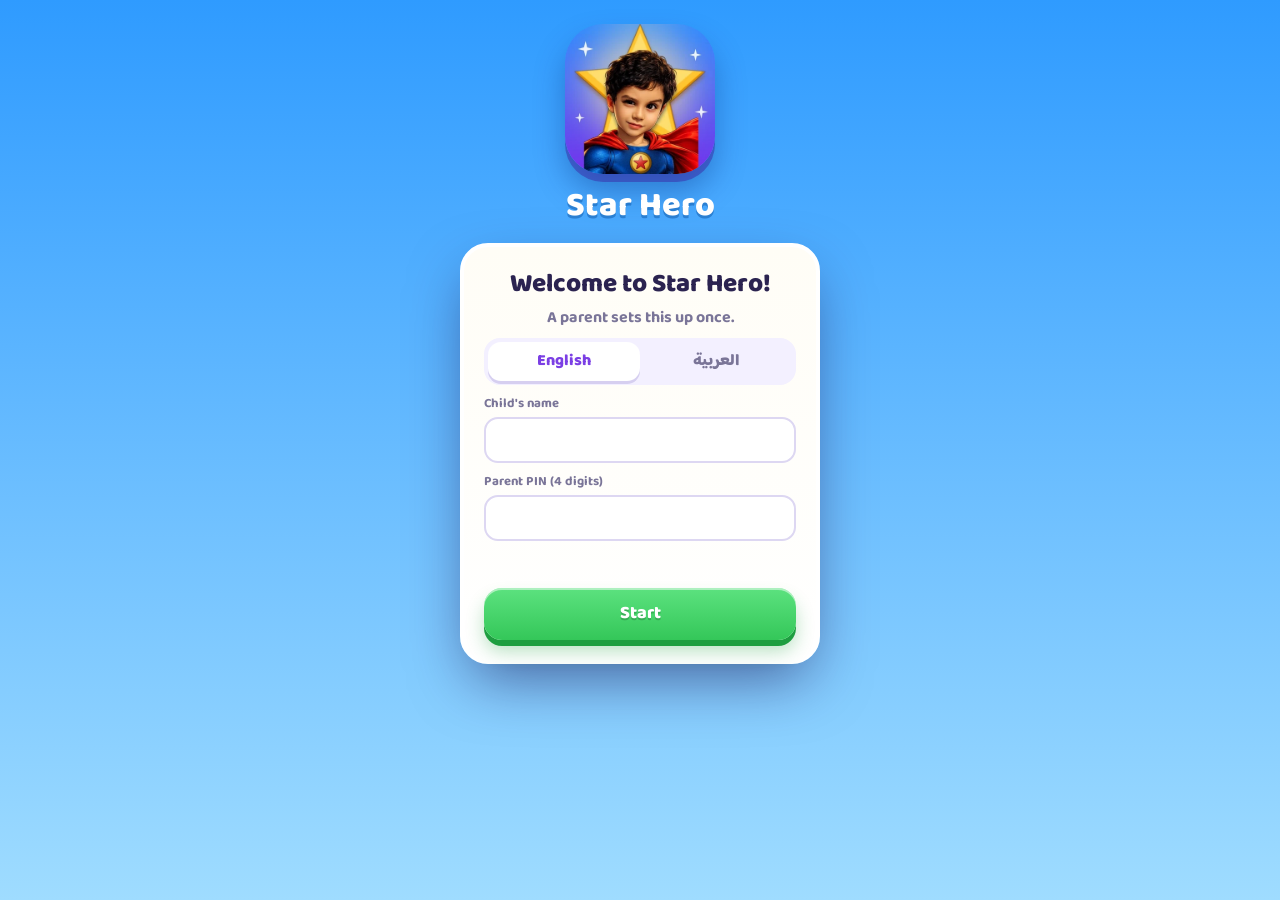
<file: app/src/main/assets/index.html>
<!doctype html>
<html>
<head>
<meta charset="utf-8">
<meta name="viewport" content="width=device-width,initial-scale=1,user-scalable=no,viewport-fit=cover">
<title>Star Hero</title>
<link rel="stylesheet" href="style.css">
<link rel="stylesheet" href="monitor.css">
<link rel="stylesheet" href="theme.css">
<link rel="stylesheet" href="extras.css">
<link rel="stylesheet" href="more.css">
<link rel="stylesheet" href="plus.css">
<link rel="stylesheet" href="study.css">
<link rel="stylesheet" href="games.css">
<link rel="stylesheet" href="heart.css">
<script>
// One-time carry-over: up to version 1.1 the app ran at file://, so move.html hands the saved data over in the address.
if (location.hash.startsWith('#move=')) {
  try { const v = decodeURIComponent(location.hash.slice(6)); if (v && !localStorage.getItem('starhero')) localStorage.setItem('starhero', v); } catch (e) { /* nothing to carry */ }
  history.replaceState(null, '', location.pathname);
}
</script>
</head>
<body>
<div id="app"></div>
<script src="splash.js"></script>
<script src="logic.js"></script>
<script src="icons.js"></script>
<script src="dialog.js"></script>
<script src="celebrate.js"></script>
<script src="ambience.js"></script>
<script src="lib/adhan.js"></script>
<script src="prayers.js"></script>
<script src="share.js"></script>
<script src="extras.js"></script>
<script src="more.js"></script>
<script src="plus.js"></script>
<script src="study.js"></script>
<script src="games.js"></script>
<script src="heart.js"></script>
<script src="app.js"></script>
<script src="monitor-logic.js"></script>
<script src="monitor.js"></script>
<script src="badges.js"></script>
</body>
</html>
</file>
<file: app/src/main/assets/style.css>
@font-face { font-family: Baloo; src: url(font.ttf); font-weight: 400 800; }
:root {
  --ink: #2B2350; --mute: #7A7598; --purple: #7B3FE4; --purple-d: #5522B8; --gold: #FFC531; --gold-d: #E89A00;
  --ok: #34C759; --ok-d: #1E9E40; --no: #FF5D6C; --no-d: #D93A4A; --ease: cubic-bezier(.34, 1.56, .64, 1);
}
* { box-sizing: border-box; margin: 0; -webkit-tap-highlight-color: transparent; }
html, body { height: 100%; overflow: hidden; background: #3EA8FF; }
body, button, input, select { font-family: Baloo, system-ui, sans-serif; color: var(--ink); font-size: 16px; }
button { border: 0; background: none; cursor: pointer; text-align: start; }
h1 { font-size: 26px; font-weight: 800; line-height: 1.15; }
h2 { font-size: 20px; font-weight: 800; margin: 4px 4px 12px; }
#app { position: fixed; inset: 0; display: flex; flex-direction: column; user-select: none; }
.scroll { flex: 1; overflow-y: auto; padding-bottom: 104px; display: flex; flex-direction: column; }
.scroll > * { flex: none; }
.scroll.homev { padding-bottom: 0; }
.scroll > .sheet { flex: 1 0 auto; padding-bottom: 112px; }
img.s { width: 1.15em; height: 1.15em; vertical-align: -.2em; object-fit: contain; }
.ico { width: 60px; height: 60px; flex: none; display: grid; place-items: center; border-radius: 30%; color: #fff;
  background: linear-gradient(150deg, var(--a, #B58BFF), var(--b, #7B3FE4)); box-shadow: 0 6px 14px -5px var(--b, #7B3FE4), inset 0 2px 0 rgba(255, 255, 255, .35); }
.ico svg { width: 60%; height: 60%; }
img.ico { background: none; box-shadow: none; border-radius: 0; object-fit: contain; filter: drop-shadow(0 4px 4px rgba(0, 0, 0, .22)); }
.ph.emo { font-size: 1.6em; line-height: 1; }
.empty { text-align: center; color: var(--mute); padding: 28px 16px; font-weight: 600; font-size: 18px; }

/* ---------- 3D buttons ---------- */
.btn { display: block; width: 100%; text-align: center; font-weight: 800; font-size: 18px; color: #fff; padding: 11px 14px;
  border-radius: 18px; background: linear-gradient(#9B62FF, var(--purple)); text-shadow: 0 2px 0 rgba(0, 0, 0, .18);
  box-shadow: 0 6px 0 var(--purple-d), 0 12px 18px rgba(85, 34, 184, .32), inset 0 2px 0 rgba(255, 255, 255, .45);
  transition: transform .08s, box-shadow .08s; }
.btn:active { transform: translateY(5px); box-shadow: 0 1px 0 var(--purple-d), inset 0 2px 0 rgba(255, 255, 255, .45); }
.btn.go { background: linear-gradient(#5CE27F, var(--ok)); box-shadow: 0 6px 0 var(--ok-d), 0 12px 18px rgba(30, 158, 64, .3), inset 0 2px 0 rgba(255, 255, 255, .5); }
.btn.go:active { box-shadow: 0 1px 0 var(--ok-d), inset 0 2px 0 rgba(255, 255, 255, .5); }
.btn.off, .btn.wait { background: #E9E6F5; color: var(--mute); text-shadow: none; box-shadow: 0 5px 0 #CFCAE4; font-size: 15px; }
.btn.wait { background: #FFF3CF; color: #9A6B00; box-shadow: 0 5px 0 #F0D68A; }
.round { width: 48px; height: 48px; border-radius: 50%; background: #fff; display: grid; place-items: center; flex: none;
  box-shadow: 0 5px 0 #CFE3F7, 0 10px 16px rgba(0, 60, 130, .25); }
.round:active { transform: translateY(4px); box-shadow: 0 1px 0 #CFE3F7; }
svg { width: 24px; height: 24px; fill: currentColor; }
.round svg { fill: var(--purple); }

/* ---------- home ---------- */
.sky { position: relative; padding: 18px 18px 46px; color: #fff; overflow: hidden;
  background: radial-gradient(120% 70% at 85% 0, #BDEBFF 0, transparent 60%), linear-gradient(#2F9BFF, #7FD0FF); }
.cloud { position: absolute; width: 110px; height: 34px; border-radius: 40px; background: #fff; opacity: .85; animation: drift 38s linear infinite; }
.cloud::before, .cloud::after { content: ''; position: absolute; background: #fff; border-radius: 50%; }
.cloud::before { width: 46px; height: 46px; top: -22px; left: 16px; }
.cloud::after { width: 60px; height: 60px; top: -32px; left: 44px; }
.k1 { top: 84px; left: -120px; }
.k2 { top: 190px; left: -120px; transform: scale(.6); animation-duration: 55s; animation-delay: -20s; opacity: .6; }
.k3 { top: 36px; left: -120px; transform: scale(.45); animation-duration: 70s; animation-delay: -45s; opacity: .5; }
@keyframes drift { to { translate: calc(100vw + 240px) 0; } }
.top { position: relative; display: flex; justify-content: space-between; gap: 12px; align-items: flex-start; }
.top h1 { text-shadow: 0 3px 0 rgba(0, 70, 150, .35); }
.top p { font-weight: 600; opacity: .95; }
.hero { position: relative; display: flex; align-items: flex-end; gap: 10px; margin-top: 10px; }
.mascot { position: relative; flex: 1; min-width: 0; text-align: center; }
.mascot > img { height: 200px; max-width: 100%; object-fit: contain; animation: bob 2.6s ease-in-out infinite; transform-origin: 50% 100%;
  filter: drop-shadow(0 8px 10px rgba(0, 50, 110, .3)); position: relative; z-index: 1; }
.mascot > i { position: absolute; bottom: -6px; left: 50%; width: 120px; height: 18px; margin-left: -60px; border-radius: 50%;
  background: rgba(0, 50, 110, .28); filter: blur(4px); animation: shade 2.6s ease-in-out infinite; }
@keyframes bob { 0%, 100% { transform: translateY(0) rotate(-2deg); } 50% { transform: translateY(-12px) rotate(2deg); } }
@keyframes shade { 50% { transform: scale(.78); opacity: .6; } }
.stat { width: 158px; flex: none; background: #fff; color: var(--ink); border-radius: 26px; padding: 12px 14px 14px; text-align: center;
  box-shadow: 0 7px 0 #CFE3F7, 0 18px 26px rgba(0, 60, 130, .28); transform: perspective(500px) rotateY(-7deg) rotateX(3deg); }
[dir=rtl] .stat { transform: perspective(500px) rotateY(7deg) rotateX(3deg); }
.stat small { display: block; color: var(--mute); font-weight: 600; font-size: 13px; }
.big { display: flex; align-items: center; justify-content: center; gap: 6px; perspective: 300px; }
.big b { font-size: 38px; font-weight: 800; line-height: 1.1; }
.spin { width: 44px; height: 44px; object-fit: contain; animation: spin 3.2s ease-in-out infinite; filter: drop-shadow(0 3px 3px rgba(200, 120, 0, .4)); }
@keyframes spin { 0%, 60%, 100% { transform: rotateY(0) scale(1); } 80% { transform: rotateY(360deg) scale(1.15); } }
.bar { height: 14px; border-radius: 9px; background: #E8E4F6; margin: 8px 0 3px; overflow: hidden; display: flex; box-shadow: inset 0 2px 3px rgba(0, 0, 0, .12); }
.bar i { border-radius: 9px; background: linear-gradient(#7BE88F, var(--ok)); box-shadow: inset 0 2px 0 rgba(255, 255, 255, .5); transition: width .6s var(--ease); }
.fire svg, .badge svg, .row small svg, .btn svg { width: 1.1em; height: 1.1em; vertical-align: -.18em; }
.fire { margin-top: 8px; background: linear-gradient(#FFB45C, #FF7A1A); color: #fff; font-weight: 800; font-size: 14px; border-radius: 14px; padding: 3px 8px;
  box-shadow: 0 4px 0 #D85C00; }
.sheet { position: relative; margin-top: -28px; background: #F6F3FF; border-radius: 32px 32px 0 0; padding: 20px 16px 8px;
  box-shadow: 0 -8px 24px rgba(0, 60, 130, .18); }

.mission { position: relative; display: flex; flex-direction: column; gap: 12px; padding: 14px; margin-bottom: 14px; border-radius: 24px; background: #fff;
  box-shadow: 0 1px 0 #E9E4F7, 0 12px 26px -12px rgba(60, 30, 150, .35); animation: pop .5s var(--ease) backwards; animation-delay: calc(var(--i) * 90ms); }
.mhead { display: flex; align-items: center; gap: 12px; }
.mission .ico { width: 58px; height: 58px; }
.mission.todo .ico svg { animation: float 3s ease-in-out infinite; animation-delay: calc(var(--i) * -.7s); }
.txt { flex: 1; min-width: 0; display: flex; flex-direction: column; align-items: flex-start; gap: 2px; }
.mission b { font-size: 18px; font-weight: 800; line-height: 1.2; }
.mission .txt small { color: var(--mute); font-weight: 600; font-size: 14px; line-height: 1.25; }
.status { flex: none; align-self: flex-start; display: inline-flex; align-items: center; gap: 4px; padding: 4px 10px 4px 7px; border-radius: 999px;
  font-size: 12px; font-weight: 800; background: #F1EEFB; color: var(--mute); }
.status svg { width: 16px; height: 16px; }
.status.pending { background: #FFF3CF; color: #9A6B00; }
[dir=rtl] .status.todo svg { transform: scaleX(-1); }
.status.done { background: #DDF8E5; color: var(--ok-d); }
.status.missed { background: #FFE9EC; color: var(--no-d); }
.mfoot { display: flex; }
.chip { display: inline-flex; align-items: center; gap: 4px; background: #FFF6D6; color: #8A6A1C; font-weight: 800; border-radius: 12px; padding: 2px 10px; font-size: 14px; }
.acts { display: flex; gap: 10px; }
.act { flex: 1; height: 50px; border-radius: 16px; display: flex; align-items: center; justify-content: center; gap: 8px; text-align: center; font-weight: 800; font-size: 16px;
  transition: transform .08s, box-shadow .08s; }
.act svg { width: 22px; height: 22px; }
.act.go { color: #fff; background: linear-gradient(var(--a), var(--b)); box-shadow: 0 4px 0 var(--d); text-shadow: 0 1px 0 rgba(0, 0, 0, .15); }
.act.start { color: var(--d); background: #fff; box-shadow: inset 0 0 0 2px var(--a), 0 4px 0 #E4DEF6; }
.act:active { transform: translateY(3px); box-shadow: none; }
.acts.wait { align-items: center; background: #FFFBEB; border-radius: 16px; padding: 6px 6px 6px 12px; }
.acts.wait small { flex: 1; color: #9A6B00; font-weight: 700; font-size: 13px; line-height: 1.25; }
.act.undo { flex: none; height: 40px; padding: 0 14px; background: #fff; color: var(--mute); box-shadow: 0 2px 0 #EFE6C4; font-size: 14px; }
.act.undo svg { width: 18px; height: 18px; }
.mission.done { background: linear-gradient(#fff, #F0FBF3); }
.mission.missed { background: #FFF7F8; }
.mission.missed .ico { filter: grayscale(.7); }
.c0 { --a: #5FE08A; --b: #1FB65A; --d: #14893F; }
.c1 { --a: #B58BFF; --b: #7B3FE4; --d: #5522B8; }
.c2 { --a: #5FC6FF; --b: #1E8FF0; --d: #0F68BC; }
.c3 { --a: #FF93C2; --b: #F0508F; --d: #BE2E69; }
.c4 { --a: #FFB45C; --b: #FF7A1A; --d: #D25600; }
.c5 { --a: #4FE3D0; --b: #12AFA0; --d: #0A8478; }
@keyframes pop { from { transform: scale(.6); opacity: 0; } }
@keyframes float { 50% { transform: translateY(-5px) rotate(4deg); } }
@keyframes pulse { 50% { transform: scale(1.12); background: rgba(255, 255, 255, .45); } }
@keyframes tick { 50% { transform: rotate(180deg); } }

.oops { display: flex; gap: 10px; align-items: center; background: #FFE9EC; border-radius: 24px; padding: 12px; margin-bottom: 18px; box-shadow: 0 6px 0 #F7BFC7; }
.oops > img { width: 84px; height: 84px; object-fit: contain; flex: none; }
.oops b { font-size: 18px; color: var(--no-d); }
.oops p { font-weight: 600; line-height: 1.25; }
.cons { color: var(--no-d); font-weight: 800 !important; }
.oops small { display: block; color: var(--mute); font-weight: 600; line-height: 1.25; }

/* ---------- tab bar ---------- */
.tabs { position: absolute; bottom: 14px; left: 16px; right: 16px; display: flex; gap: 4px; padding: 7px; background: #fff; border-radius: 30px;
  box-shadow: 0 6px 0 #DAD4F0, 0 16px 26px rgba(40, 20, 100, .25); z-index: 5; }
.tabs button { flex: 1; display: flex; align-items: center; justify-content: center; gap: 6px; height: 50px; border-radius: 24px; color: #A6A1C2; font-weight: 800; font-size: 14px;
  transition: flex .25s var(--ease), background .2s; }
.tabs .on { flex: 1.5; color: #fff; background: linear-gradient(#9B62FF, var(--purple)); box-shadow: 0 4px 0 var(--purple-d), inset 0 2px 0 rgba(255, 255, 255, .4); }
.tabs svg { width: 26px; height: 26px; }

/* ---------- journey map ---------- */
.ribbon { position: absolute; top: 16px; left: 50%; transform: translateX(-50%) rotate(-2deg); background: linear-gradient(#9B62FF, var(--purple)); color: #fff; font-weight: 800; font-size: 24px;
  padding: 4px 34px; border-radius: 14px; box-shadow: 0 6px 0 var(--purple-d), 0 12px 20px rgba(0, 0, 0, .3); text-shadow: 0 2px 0 rgba(0, 0, 0, .2); z-index: 3; white-space: nowrap; }
.pill { display: flex; align-items: center; gap: 6px; background: #fff; border-radius: 22px; padding: 5px 14px; font-size: 20px; font-weight: 800; box-shadow: 0 5px 0 #DAD4F0, 0 10px 16px rgba(0, 0, 0, .2); flex: none; }
.track { position: absolute; inset: 0 0 150px; }
.path { position: absolute; inset: 0; width: 100%; height: 100%; fill: none; }
.path path { fill: none; vector-effect: non-scaling-stroke; stroke-linecap: round; }
.p1 { stroke: #C99A5B; stroke-width: 30; filter: drop-shadow(0 4px 0 #8E6532); }
.p2 { stroke: #F3D9A4; stroke-width: 20; stroke-dasharray: 2 26; }
.node { position: absolute; width: 62px; height: 62px; margin: -31px; border-radius: 50%; display: grid; place-items: center; z-index: 2;
  background: linear-gradient(#E4E1F2, #B9B4D4); box-shadow: 0 7px 0 #8F8AAE, 0 14px 14px rgba(0, 0, 0, .35), inset 0 3px 0 rgba(255, 255, 255, .7); }
.node b { font-size: 28px; font-weight: 800; color: #fff; text-shadow: 0 2px 0 rgba(0, 0, 0, .25); }
.node.done { background: linear-gradient(#FFE27A, var(--gold)); box-shadow: 0 7px 0 var(--gold-d), 0 14px 14px rgba(0, 0, 0, .35), inset 0 3px 0 rgba(255, 255, 255, .7); }
.node.done .s { position: absolute; bottom: -20px; width: 30px; height: 30px; }
.node.now { background: linear-gradient(#C29BFF, var(--purple)); box-shadow: 0 7px 0 var(--purple-d), 0 0 0 8px rgba(255, 255, 255, .55), 0 14px 14px rgba(0, 0, 0, .35), inset 0 3px 0 rgba(255, 255, 255, .6); animation: beat 1.4s ease-in-out infinite; }
@keyframes beat { 50% { transform: scale(1.12); } }
.chest { position: absolute; width: 104px; margin: -56px -52px; z-index: 2; filter: drop-shadow(0 10px 8px rgba(0, 0, 0, .4)); animation: float 2.4s ease-in-out infinite; }
.chest.now { animation: beat 1s ease-in-out infinite; }
.walker { position: absolute; width: 78px; margin: -86px -39px; z-index: 3; filter: drop-shadow(0 8px 6px rgba(0, 0, 0, .35)); animation: bob 1.8s ease-in-out infinite; transform-origin: 50% 100%; transition: left .6s, top .6s; }
.hint { position: absolute; bottom: 92px; left: 16px; right: 16px; display: flex; align-items: center; gap: 10px; background: rgba(255, 255, 255, .94); border-radius: 22px; padding: 6px 14px; font-weight: 800; z-index: 3; box-shadow: 0 5px 0 rgba(0, 0, 0, .15); line-height: 1.2; }
.hint .ico { width: 46px; height: 46px; }

/* ---------- rewards ---------- */
.shop { background: linear-gradient(#FFE38A, #FFF6DA 280px); }
.shophead { display: flex; justify-content: space-between; align-items: center; gap: 10px; padding: 20px 18px 12px; }
.shophead p { font-weight: 600; color: #8A6A1C; }
.grid { display: grid; grid-template-columns: 1fr 1fr; gap: 16px; padding: 8px 16px 20px; }
.grid .empty { grid-column: 1 / -1; }
.reward { background: #fff; border-radius: 26px; padding: 12px; display: flex; flex-direction: column; align-items: center; gap: 8px; text-align: center;
  box-shadow: 0 7px 0 #EAD9A8, 0 16px 22px rgba(160, 110, 0, .18); animation: pop .5s var(--ease) backwards; animation-delay: calc(var(--i) * 80ms); }
.tile { width: 100%; height: 92px; border-radius: 20px; display: grid; place-items: center; background: linear-gradient(160deg, var(--a), var(--b)); box-shadow: inset 0 3px 0 rgba(255, 255, 255, .45), inset 0 -5px 0 rgba(0, 0, 0, .12); }
.tile .ico { width: 72px; height: 72px; background: none; box-shadow: none; animation: float 3s ease-in-out infinite; animation-delay: calc(var(--i) * -.6s);
  filter: drop-shadow(0 4px 3px rgba(0, 0, 0, .2)); }
.tile .ico svg { width: 100%; height: 100%; }
.reward b { font-weight: 800; font-size: 17px; line-height: 1.15; }
.costbar { position: relative; width: 100%; height: 26px; border-radius: 13px; background: #F1ECDD; overflow: hidden; display: flex; }
.costbar i { background: linear-gradient(#FFE27A, var(--gold)); border-radius: 13px; }
.costbar span { position: absolute; inset: 0; text-align: center; font-weight: 800; line-height: 26px; }
.shop h2 { margin: 6px 20px 10px; }
.got { display: flex; flex-wrap: wrap; gap: 8px; padding: 0 16px; }
.got span { display: flex; align-items: center; gap: 4px; background: #fff; border-radius: 16px; padding: 2px 12px 2px 6px; font-weight: 700; box-shadow: 0 4px 0 #EAD9A8; }
.got .ico { width: 30px; height: 30px; border-radius: 10px; box-shadow: none; }

/* ---------- overlays ---------- */
.overlay { position: absolute; inset: 0; z-index: 10; display: grid; place-items: center; padding: 22px; background: rgba(20, 12, 60, .55);
  -webkit-backdrop-filter: blur(6px); backdrop-filter: blur(6px); animation: fade .25s; }
@keyframes fade { from { opacity: 0; } }
.pop { position: relative; width: 100%; max-width: 360px; background: #fff; border-radius: 28px; padding: 24px 20px 20px; text-align: center; display: flex; flex-direction: column; gap: 8px; align-items: center;
  box-shadow: 0 24px 60px -12px rgba(20, 10, 70, .55); animation: rise .35s var(--ease); }
@keyframes rise { from { transform: translateY(26px) scale(.96); opacity: 0; } }
.pop p { font-weight: 700; font-size: 18px; line-height: 1.3; }
.pop .btn { margin-top: 10px; }
.party .pop { padding-top: 120px; margin-top: 90px; }
.jump { position: absolute; top: -110px; height: 220px; object-fit: contain; animation: jump .7s var(--ease) infinite alternate; filter: drop-shadow(0 12px 10px rgba(0, 0, 0, .3)); }
@keyframes jump { from { transform: translateY(0) scale(1, .96); } to { transform: translateY(-26px) scale(.98, 1.03) rotate(3deg); } }
.rays { position: absolute; top: -170px; width: 340px; height: 340px; border-radius: 50%; background: repeating-conic-gradient(rgba(255, 220, 90, .55) 0 12deg, transparent 12deg 24deg); animation: turn 14s linear infinite;
  -webkit-mask: radial-gradient(#000 30%, transparent 70%); mask: radial-gradient(#000 30%, transparent 70%); }
@keyframes turn { to { transform: rotate(360deg); } }
.gain { font-size: 24px !important; font-weight: 800 !important; color: var(--gold-d); }
.gain .s { animation: spin 1.6s ease-in-out infinite; }
.confetti { position: absolute; inset: 0; overflow: hidden; pointer-events: none; }
.confetti i { position: absolute; top: -20px; width: 10px; height: 16px; border-radius: 3px; background: var(--c); animation: fall 2.6s var(--d) linear infinite; }
@keyframes fall { to { transform: translateY(105vh) rotate(var(--r)) rotateY(540deg); } }
.sadbg .pop { padding-top: 16px; }
.droop { height: 170px; object-fit: contain; animation: droop 3s ease-in-out infinite; transform-origin: 50% 100%; }
@keyframes droop { 50% { transform: rotate(-3deg) scale(.98); } }
.sadbg .pop > b { font-size: 26px; color: var(--no-d); }
.sadbg small { color: var(--mute); font-weight: 700; font-size: 15px; }
.shake { animation: shake .4s; }
@keyframes shake { 20%, 60% { transform: translateX(-10px); } 40%, 80% { transform: translateX(10px); } }
.dots { display: flex; gap: 14px; margin: 6px 0 12px; }
.dots i { width: 18px; height: 18px; border-radius: 50%; background: #E3DEF5; }
.dots .f { background: var(--purple); transform: scale(1.15); }
.keys { display: grid; grid-template-columns: repeat(3, 72px); gap: 12px; }
.keys button { height: 72px; border-radius: 50%; font-size: 28px; font-weight: 700; text-align: center; background: #F4F1FD; display: grid; place-items: center; transition: background .1s, transform .1s; }
.keys button:active { transform: scale(.92); background: #E4DCFB; }
.keys .soft { background: #fff; box-shadow: none; color: var(--mute); }

/* ---------- onboarding ---------- */
.onboard { position: relative; background: linear-gradient(#2F9BFF, #9FDCFF); padding: 24px 20px; display: flex; flex-direction: column; align-items: center; gap: 10px; overflow-x: hidden; }
.logo { width: 150px; height: 150px; border-radius: 38px; flex: none; animation: bob 2.6s ease-in-out infinite;
  box-shadow: 0 8px 0 rgba(60, 30, 160, .45), 0 18px 30px rgba(0, 40, 120, .35); }
.brand { color: #fff; font-size: 34px; text-shadow: 0 3px 0 rgba(0, 70, 150, .4); margin: 4px 0 6px; }
.onboard .pop { align-items: stretch; }
.onboard .pop p { color: var(--mute); font-size: 16px; }
.seg { display: flex; background: #F3F0FF; border-radius: 16px; padding: 4px; }
.seg button { flex: 1; text-align: center; padding: 6px; border-radius: 13px; font-weight: 800; color: var(--mute); }
.seg .on { background: #fff; color: var(--purple); box-shadow: 0 3px 0 #D6CFF0; }
.err { color: var(--no-d) !important; min-height: 1.3em; }
label { display: flex; flex-direction: column; gap: 2px; text-align: start; flex: 1; min-width: 0; }
label span { font-size: 13px; font-weight: 700; color: var(--mute); }
input, select { width: 100%; height: 46px; border: 2px solid #DDD7F2; border-radius: 14px; padding: 0 12px; background: #fff; font-weight: 700; font-size: 17px; outline: 0; user-select: text; }
input:focus, select:focus { border-color: var(--purple); }

/* ---------- parent zone: calmer, denser ---------- */
.parent { flex: 1; display: flex; flex-direction: column; background: #F4F2FB; min-height: 0; }
.parent header { display: flex; justify-content: space-between; align-items: center; gap: 10px; padding: 14px 16px 16px; background: #fff; }
.parent header h1 { font-size: 22px; }
.parent header .btn { width: auto; font-size: 15px; padding: 7px 14px; }
.parent nav { display: flex; background: #fff; padding: 0 8px; border-bottom: 2px solid #E6E1F5; }
.parent nav button { flex: 1; text-align: center; padding: 8px 2px; font-weight: 800; font-size: 15px; color: var(--mute); border-bottom: 4px solid transparent; margin-bottom: -2px; }
.parent nav .on { color: var(--purple); border-color: var(--purple); }
.parent nav em { font-style: normal; background: var(--no); color: #fff; border-radius: 10px; padding: 0 7px; margin-inline-start: 4px; font-size: 13px; }
.parent .scroll { padding: 14px 14px 30px; }
.parent h3 { font-size: 14px; font-weight: 800; color: var(--mute); margin: 14px 6px 6px; }
.row, .edit { background: #fff; border-radius: 18px; padding: 10px 12px; margin-bottom: 10px; display: flex; align-items: center; gap: 8px; box-shadow: 0 2px 0 #E3DEF2; }
.row .ico { width: 44px; height: 44px; border-radius: 14px; box-shadow: none; }
.row b { font-weight: 800; line-height: 1.2; }
.row small { color: var(--mute); font-weight: 600; line-height: 1.25; }
.yes, .no { flex: none; height: 44px; min-width: 44px; border-radius: 14px; display: grid; place-items: center; color: #fff; font-weight: 800; text-align: center; background: var(--ok); box-shadow: 0 4px 0 var(--ok-d); }
.no { background: #FFE9EC; color: var(--no-d); box-shadow: 0 4px 0 #F7BFC7; }
.yes:active, .no:active { transform: translateY(3px); box-shadow: none; }
.wide { padding: 0 12px; }
.adj { flex-direction: column; align-items: stretch; }
.adj div { display: flex; gap: 8px; }
.adj button { flex: 1; font-size: 18px; }
.edit { flex-direction: column; align-items: stretch; gap: 8px; }
.line { display: flex; gap: 8px; align-items: flex-end; }
.line > select { width: 96px; flex: none; }
.week { display: flex; gap: 3px; flex: 2.4; height: 46px; align-items: center; }
.week button { flex: 1; height: 38px; border-radius: 10px; text-align: center; font-weight: 800; font-size: 14px; background: #F0EDFA; color: var(--mute); }
.week .on { background: var(--purple); color: #fff; }
.link { align-self: flex-end; color: var(--no-d); font-weight: 700; font-size: 14px; padding: 2px 6px; }
.link.danger { display: block; margin: 20px auto 0; }
.add { width: 100%; text-align: center; padding: 12px; border-radius: 18px; border: 2px dashed #BDB4E6; color: var(--purple); font-weight: 800; }

#app.still :is(.mission, .reward, .overlay, .pop:not(.shake)) { animation: none; }

@media (prefers-reduced-motion: reduce) { *, *::before, *::after { animation: none !important; transition: none !important; } }

/* ---------- v1.1: prayers, Quran journey, kids, report ---------- */
.pr { display: flex; gap: 6px; }
.pr button { flex: 1; min-width: 0; display: flex; flex-direction: column; align-items: center; gap: 3px; padding: 8px 2px 6px; border-radius: 16px; text-align: center;
  color: var(--b); background: #F4F1FD; box-shadow: 0 3px 0 #E4DEF6; transition: transform .1s; }
.pr button:active { transform: translateY(3px); box-shadow: none; }
.pr button svg { width: 26px; height: 26px; }
.pr button small { font-weight: 800; font-size: 12px; color: var(--ink); white-space: nowrap; overflow: hidden; text-overflow: ellipsis; max-width: 100%; }
.pr button.on { background: linear-gradient(var(--a), var(--b)); color: #fff; box-shadow: 0 3px 0 var(--d); animation: pop .35s var(--ease); }
.pr button.on small { color: #fff; }
.pr button[disabled] { opacity: .85; }
#app.still .pr button.on { animation: none; }
.qcard { display: flex; align-items: center; gap: 12px; background: linear-gradient(160deg, #FFF6D6, #FFE7A3); border-radius: 26px; padding: 12px 14px; margin-bottom: 18px;
  box-shadow: 0 7px 0 #EBC867, 0 16px 22px -8px rgba(200, 140, 0, .5); }
.qcard .ico { --a: #FFD45C; --b: #F0A400; width: 58px; height: 58px; }
.qcard > div { flex: 1; min-width: 0; }
.qcard b { font-weight: 800; font-size: 18px; }
.qcard small { font-weight: 700; color: #8A6A1C; }
.qcard .bar { margin: 4px 0 2px; background: #FFF; }
.qcard .bar i { background: linear-gradient(#FFE27A, var(--gold)); }
.badge { flex: none; background: #fff; border-radius: 14px; padding: 2px 10px; font-weight: 800; font-size: 14px; box-shadow: 0 3px 0 #EBC867; }
.tops { display: flex; gap: 10px; flex: none; }
.av { width: 34px; height: 34px; border-radius: 50%; display: grid; place-items: center; flex: none; color: #fff; font-weight: 800; font-size: 18px;
  background: var(--k); box-shadow: inset 0 -3px 0 rgba(0, 0, 0, .2), inset 0 2px 0 rgba(255, 255, 255, .35); }
.who { gap: 10px; }
.kid { display: flex; align-items: center; gap: 10px; width: 100%; padding: 10px 12px; border-radius: 20px; background: #F3F0FF; box-shadow: 0 4px 0 #D6CFF0; }
.kid.on { background: #EDE4FF; box-shadow: 0 4px 0 var(--purple), inset 0 0 0 2px var(--purple); }
.kid .av { width: 44px; height: 44px; font-size: 22px; }
.kid b { font-size: 18px; }
.kid small { color: var(--mute); font-weight: 700; }
.kid .medal { font-size: 26px; }
.kid .pill { box-shadow: 0 3px 0 #DAD4F0; font-size: 17px; padding: 2px 10px; }
.kidbar { display: flex; gap: 8px; padding: 10px 14px 6px; background: #fff; overflow-x: auto; }
.kidbar button { display: flex; align-items: center; gap: 6px; flex: none; padding: 4px 12px 4px 4px; border-radius: 22px; font-weight: 800; background: #F3F0FF; color: var(--mute); }
[dir=rtl] .kidbar button { padding: 4px 4px 4px 12px; }
.kidbar .on { background: var(--purple); color: #fff; }
.kidbar .av { width: 30px; height: 30px; font-size: 16px; }
.kidbar em, .parent nav em { font-style: normal; background: var(--no); color: #fff; border-radius: 10px; padding: 0 7px; font-size: 13px; }
.parent nav button { font-size: 14px; }
.tiles { display: grid; grid-template-columns: repeat(3, 1fr); gap: 8px; margin-bottom: 12px; }
.tiles div { background: #fff; border-radius: 16px; padding: 8px 4px; text-align: center; box-shadow: 0 2px 0 #E3DEF2; }
.tiles b { display: block; font-size: 22px; font-weight: 800; }
.tiles small { color: var(--mute); font-weight: 700; font-size: 12px; line-height: 1.1; display: block; }
.tiles .up b { color: var(--ok-d); }
.tiles .down b { color: var(--no-d); }
.table { background: #fff; border-radius: 18px; padding: 8px 6px; margin-bottom: 14px; box-shadow: 0 2px 0 #E3DEF2; }
.table table { width: 100%; border-collapse: collapse; text-align: center; }
.table th { font-size: 13px; color: var(--mute); font-weight: 800; padding-bottom: 4px; }
.table th small { display: block; font-size: 11px; }
.table td { height: 44px; font-size: 18px; border-top: 1px solid #F0EDF8; }
.table td em { font-style: normal; font-size: 13px; font-weight: 800; color: #9A6B00; }
.table td.todo { color: #C9C4DE; }
.table .ico { width: 32px; height: 32px; font-size: 24px; line-height: 32px; filter: none; }
.hintx { color: var(--mute); font-weight: 600; line-height: 1.3; }
.warn { color: var(--no-d); font-weight: 700; font-size: 14px; line-height: 1.3; }
.edit .btn { font-size: 16px; padding: 9px 12px; }
.edit .btn.off { margin-top: 4px; }
.seg.grow { flex: 1; align-self: stretch; }
.seg.grow button { height: 100%; }
.parent .seg { height: 46px; }
.add + .add { margin-top: 10px; }

/* ---------- animated hero (full-body picture + CSS moves) ---------- */
.hero3d { position: relative; aspect-ratio: 654 / 944; height: 100%; flex: none; filter: drop-shadow(0 8px 8px rgba(0, 40, 110, .28)); }
.hero3d img { position: absolute; inset: 0; width: 100%; height: 100%; }
.hero3d .body { transform-origin: 50% 100%; animation: breathe 3s ease-in-out infinite; }
@keyframes breathe { 50% { transform: scale(1.012, 1.022); } }
.hero3d .fx { position: absolute; inset: 0; pointer-events: none; }
.hero3d .fx::before, .hero3d .fx::after { content: '✦'; position: absolute; top: 14%; left: 4%; color: #FFE27A; font-size: 26px; font-style: normal;
  text-shadow: 0 0 10px #fff; animation: twinkle 1.8s ease-in-out infinite; }
.hero3d .fx::after { top: 34%; left: auto; right: 0; font-size: 20px; animation-delay: .9s; }
@keyframes twinkle { 0%, 100% { opacity: 0; transform: scale(.3) rotate(0); } 50% { opacity: 1; transform: scale(1.1) rotate(90deg); } }
.hero3d.happy { animation: fly 3s ease-in-out infinite; }
@keyframes fly { 0%, 100% { transform: translateY(0) rotate(-1.5deg); } 50% { transform: translateY(-10px) rotate(1.5deg); } }
.hero3d.cheer { animation: hop .6s var(--ease) infinite alternate; }
.hero3d.cheer .fx::before, .hero3d.cheer .fx::after { animation-duration: .9s; }
@keyframes hop { to { transform: translateY(-16px) rotate(2.5deg) scale(1.03); } }
.hero3d.sad { filter: saturate(.45) brightness(.95) drop-shadow(0 8px 8px rgba(0, 40, 110, .28)); animation: sulk 3.2s ease-in-out infinite; }
.hero3d.sad .body { animation-duration: 4.5s; }
.hero3d.sad .fx::before { content: '🌧️'; top: -13%; left: 30%; font-size: 36px; color: inherit; text-shadow: none; opacity: 1; animation: rainbob 2.2s ease-in-out infinite; }
.hero3d.sad .fx::after { display: none; }
@keyframes sulk { 50% { transform: rotate(-3deg) translateY(4px); } }
@keyframes rainbob { 50% { transform: translate(6px, 5px); } }
.mascot { display: flex; justify-content: center; align-self: stretch; }
.mascot .hero3d { height: 250px; margin-bottom: -18px; }   /* full body: the boots stand on the top edge of the white sheet */
.hero { align-items: flex-end; }
.oops .hero3d { height: 104px; margin: -6px 0 -6px; }
.droop.hero3d { height: 190px; }
.jump.hero3d { position: absolute; top: -150px; height: 240px; }
.walker.hero3d { position: absolute; height: auto; width: 74px; margin: -100px -37px; z-index: 3; transition: left .6s, top .6s; }
#app.still .hero3d { animation-delay: 0s; }

/* ---------- 1.3: parent rates each mission 1-5 stars ---------- */
.chip.rated { display: inline-flex; gap: 1px; padding: 1px 7px; }
.chip.rated .s.off { filter: grayscale(1); opacity: .35; }
.mission.done .chip.rated .s:not(.off) { animation: pop .5s var(--ease) backwards; }
#app.still .chip.rated .s { animation: none; }
.row.pend { flex-wrap: wrap; }
.rateq { width: 100%; color: var(--mute); font-weight: 700; font-size: 13px; }
.rate { width: 100%; display: flex; gap: 6px; }
.rate button { flex: 1; min-width: 0; display: flex; flex-direction: column; align-items: center; justify-content: center; gap: 1px; height: 58px; border-radius: 14px;
  background: linear-gradient(#FFF8DD, #FFE9A6); box-shadow: 0 4px 0 #E8C25C; text-align: center; }
.rate button:active { transform: translateY(3px); box-shadow: 0 1px 0 #E8C25C; }
.rate button span { display: flex; flex-wrap: wrap; justify-content: center; line-height: 0; max-width: 100%; }
.rate button span { flex-wrap: nowrap; }
.rate button .s { width: 10px; height: 10px; vertical-align: 0; }
.rate button b { font-size: 17px; font-weight: 800; color: #8A5A00; line-height: 1.1; }

/* ---------- 1.4: in-app modal (dialog.js) ---------- */
.dlg { position: fixed; inset: 0; z-index: 100; display: grid; place-items: center; padding: 24px; background: rgba(20, 12, 60, .5);
  -webkit-backdrop-filter: blur(6px); backdrop-filter: blur(6px); animation: fade .2s; }
.dlg.out { opacity: 0; transition: opacity .18s; pointer-events: none; }
.dlg-card { width: 100%; max-width: 340px; background: #fff; border-radius: 28px; padding: 24px 20px 18px; text-align: center; display: flex; flex-direction: column; gap: 10px;
  align-items: center; box-shadow: 0 24px 60px -12px rgba(20, 10, 70, .55); animation: rise .3s var(--ease); }
.dlg-ic { width: 64px; height: 64px; border-radius: 22px; display: grid; place-items: center; color: #fff; background: linear-gradient(150deg, #B58BFF, #7B3FE4);
  box-shadow: 0 10px 20px -8px #7B3FE4; }
.dlg-ic svg { width: 36px; height: 36px; }
.danger .dlg-ic { background: linear-gradient(150deg, #FF93A0, #F04E62); box-shadow: 0 10px 20px -8px #F04E62; }
.dlg-card h2 { margin: 0; font-size: 20px; }
.dlg-card p { font-weight: 600; line-height: 1.35; font-size: 17px; }
.dlg-in { text-align: center; font-size: 22px; height: 54px; }
.dlg-btns { display: flex; gap: 10px; width: 100%; margin-top: 6px; }
.dlg-b { flex: 1; height: 50px; border-radius: 16px; font-weight: 800; font-size: 16px; text-align: center; transition: transform .08s; }
.dlg-b.no { background: #F1EEFB; color: var(--mute); }
.dlg-b.yes { color: #fff; background: linear-gradient(#9B62FF, var(--purple)); box-shadow: 0 4px 0 var(--purple-d); }
.danger .dlg-b.yes { background: linear-gradient(#FF7B8A, #E8455A); box-shadow: 0 4px 0 #B92E40; }
.dlg-b:active { transform: translateY(3px); box-shadow: none; }

/* ---------- 1.5 journey: three animated planets, 30 days each ---------- */
.space { background: #2B2178; padding-bottom: 0; } /* full screen: the map runs under the tab bar */
.planets { position: sticky; top: 0; z-index: 6; display: flex; gap: 6px; padding: 10px; background: rgba(10, 17, 64, .86); backdrop-filter: blur(8px); -webkit-backdrop-filter: blur(8px); }
.planets button { flex: 1; min-width: 0; display: flex; align-items: center; gap: 7px; padding: 6px 7px; border-radius: 18px; background: rgba(255, 255, 255, .08); color: #fff; transition: background .2s, transform .1s; }
.planets button:active { transform: scale(.95); }
.planets button.on { background: rgba(255, 255, 255, .18); box-shadow: inset 0 0 0 2px #FFD23F; }
.planets span { min-width: 0; }
.planets b { display: block; font-size: 12.5px; font-weight: 800; line-height: 1.15; white-space: nowrap; overflow: hidden; text-overflow: ellipsis; }
.planets small { display: flex; align-items: center; font-size: 12px; font-weight: 700; opacity: .85; }
.planets small svg { width: 14px; height: 14px; }
.orb { position: relative; width: 32px; height: 32px; flex: none; border-radius: 50%; box-shadow: inset -5px -6px 9px rgba(0, 0, 0, .35), 0 0 12px var(--g); animation: orbbob 3s ease-in-out infinite; }
.orb.p0 { --g: #8BE36A; background: radial-gradient(circle at 35% 30%, #F2FFE0, #8BE36A 30%, #3FAE3A 65%, #1F6E2E); }
.orb.p1 { --g: #6EE7A8; background: radial-gradient(circle at 35% 30%, #EFFFF2, #7FE07A 30%, #1FA36A 65%, #0E5A3C); }
.orb.p2 { --g: #D9B8FF; background: radial-gradient(circle at 35% 30%, #FFF0FF, #E3B8FF 30%, #9B6BF2 65%, #4A2399); }
.orb.p2::after { content: ''; position: absolute; left: -7px; right: -7px; top: 42%; height: 7px; border-radius: 50%; border: 2px solid rgba(255, 227, 168, .9); transform: rotate(-18deg); }
.planets .on .orb { animation: orbbob 3s ease-in-out infinite, orbglow 1.6s ease-in-out infinite; }
.planets .locked .orb { filter: grayscale(.7) brightness(.7); animation: none; }
@keyframes orbbob { 50% { transform: translateY(-3px) rotate(10deg); } }
@keyframes orbglow { 50% { box-shadow: inset -5px -6px 9px rgba(0, 0, 0, .35), 0 0 22px 5px var(--g); } }

.world { position: relative; width: 100%; aspect-ratio: 400 / 2200; overflow: hidden; }
#app:not(.still) .world { animation: worldin .6s var(--ease); }
@keyframes worldin { from { opacity: 0; transform: scale(1.06); } }
.world > svg { position: absolute; inset: 0; width: 100%; height: 100%; }
.world svg * { transform-box: fill-box; }
.world .tw { animation: twinkle2 2.4s ease-in-out infinite; }
@keyframes twinkle2 { 50% { opacity: .08; } }
.world .shoot { opacity: 0; animation: shoot 7s linear infinite; }
@keyframes shoot { 0% { opacity: 0; transform: translate(0, 0); } 2% { opacity: 1; } 13%, 100% { opacity: 0; transform: translate(230px, 80px); } }
.world .bob { transform-origin: 50% 50%; animation: skybob 6s ease-in-out infinite; }
@keyframes skybob { 50% { transform: translateY(-9px) rotate(8deg); } }
.world .drift { animation: drift2 38s linear infinite; }
@keyframes drift2 { from { transform: translateX(-140px); } to { transform: translateX(520px); } }
.world .glow { animation: glowp 3s ease-in-out infinite; }
@keyframes glowp { 50% { opacity: .2; } }
.world .sway { transform-origin: 50% 100%; animation: sway 3.2s ease-in-out infinite; }
@keyframes sway { 0%, 100% { transform: rotate(-4deg); } 50% { transform: rotate(4deg) scaleY(1.04); } }
.world .gl { animation: glint 2.2s ease-in-out infinite; }
@keyframes glint { 50% { opacity: .05; } }
.world .flow { animation: flow 1.4s linear infinite; }
@keyframes flow { to { stroke-dashoffset: -24; } }
.world .trail { filter: drop-shadow(0 0 6px #FFE27A); animation: draw 1.4s ease-out .3s both; }
#app.still .world .trail { animation: none; }
@keyframes draw { from { stroke-dashoffset: var(--n); } }
.world .pt.tree { fill: #FFF59A; animation: firefly 5s ease-in-out infinite; }
@keyframes firefly { 0%, 100% { opacity: .15; transform: translate(0, 0); } 50% { opacity: 1; transform: translate(14px, -20px); } }
.world .pt.cactus { fill: #FFF1C9; animation: sand 4s linear infinite; }
@keyframes sand { from { opacity: 0; transform: translateX(-30px); } 20%, 80% { opacity: .85; } to { opacity: 0; transform: translateX(70px); } }
.world .pt.crystal { fill: #fff; animation: snow 6s linear infinite; }
@keyframes snow { from { opacity: 0; transform: translateY(-40px); } 20%, 80% { opacity: .95; } to { opacity: 0; transform: translate(14px, 90px); } }

.world .node { width: 46px; height: 46px; margin: -23px; }
.world .node b { font-size: 19px; }
.world .node.done .s { bottom: -12px; width: 20px; height: 20px; }
#app:not(.still) .world .node, #app:not(.still) .world .prize { animation: popin .45s var(--ease) backwards; animation-delay: calc(var(--i) * 35ms + .2s); }
#app:not(.still) .world .node.now { animation: popin .45s var(--ease) backwards calc(var(--i) * 35ms + .2s), beat 1.4s ease-in-out 1.5s infinite; }
@keyframes popin { from { opacity: 0; transform: scale(0) translateY(30px); } }
.world .node.goal { width: 72px; height: 72px; margin: -36px; color: #fff; background: linear-gradient(#FFE27A, #F5A300); box-shadow: 0 7px 0 #C77F00, 0 0 0 6px rgba(255, 255, 255, .35), 0 0 30px #FFD23F; }
.world .node.goal svg { width: 42px; height: 42px; }
.world .node.goal::before { content: ''; position: absolute; inset: -38px; z-index: -1; border-radius: 50%; background: repeating-conic-gradient(rgba(255, 226, 122, .6) 0 10deg, transparent 10deg 20deg);
  -webkit-mask: radial-gradient(#000 35%, transparent 70%); mask: radial-gradient(#000 35%, transparent 70%); animation: turn 9s linear infinite; }
.world .prize { position: absolute; z-index: 2; width: 76px; height: 76px; margin: -42px -38px; display: grid; place-items: center; }
.world .prize img { width: 100%; filter: drop-shadow(0 8px 6px rgba(0, 0, 0, .4)); animation: float 2.6s ease-in-out infinite; }
.world .prize.next img { animation: wiggle 2.4s ease-in-out infinite; }
.world .prize.next::before { content: ''; position: absolute; inset: -10px; z-index: -1; border-radius: 50%; background: radial-gradient(rgba(255, 226, 122, .85), transparent 65%); animation: glowp 1.4s ease-in-out infinite; }
@keyframes wiggle { 0%, 60%, 100% { transform: rotate(0) scale(1); } 70% { transform: rotate(-9deg) scale(1.1); } 80% { transform: rotate(9deg) scale(1.1); } 90% { transform: rotate(-4deg) scale(1.05); } }
.world .prize.done img { filter: grayscale(.35) brightness(.9) drop-shadow(0 6px 4px rgba(0, 0, 0, .35)); animation: none; }
.world .prize i { position: absolute; top: -2px; inset-inline-end: -2px; width: 26px; height: 26px; border-radius: 50%; display: grid; place-items: center; color: #fff; background: var(--ok); box-shadow: 0 3px 0 var(--ok-d); }
.world .prize i svg { width: 16px; height: 16px; }
.world .prize b { position: absolute; bottom: -6px; padding: 0 8px; border-radius: 10px; background: #fff; font-size: 13px; font-weight: 800; box-shadow: 0 2px 0 rgba(0, 0, 0, .2); }
.world .walker.hero3d { width: 60px; margin: -104px -30px; z-index: 4; } /* stands on today's step */
.world .pill { position: absolute; top: 14px; inset-inline-end: 12px; z-index: 3; }
.roundtag { position: absolute; top: 16px; inset-inline-start: 12px; z-index: 3; padding: 3px 12px; border-radius: 14px; color: #fff; font-weight: 800; background: linear-gradient(#9B62FF, var(--purple)); }
.world.locked > svg { filter: grayscale(.55) brightness(.8); }
.world.locked .node, .world.locked .prize { filter: grayscale(1) brightness(.85); }
.jhint small { display: block; color: var(--mute); font-size: 12px; }
.jhint > svg { width: 40px; height: 40px; flex: none; color: var(--gold-d); }

/* ---------- 1.6 painted Green World: the map is a picture, the SVG on top only animates ---------- */
.world .paint { position: absolute; inset: 0; width: 100%; height: 100%; display: block; }
.world.painted .trail { stroke-width: 9; opacity: .9; }
.world.painted .pt.tree { fill: #FFFBC2; }
.world .bird { animation: birdfly 22s linear infinite; }
@keyframes birdfly { from { transform: translate(0, 0); } 50% { transform: translate(250px, -18px); } to { transform: translate(500px, 6px); } }
.world .wing { transform-origin: 50% 100%; animation: wing .45s ease-in-out infinite alternate; }
@keyframes wing { to { transform: scaleY(-.6); } }
.world .fly { animation: flutter 9s ease-in-out infinite; }
@keyframes flutter { 0%, 100% { transform: translate(0, 0) rotate(-8deg); } 25% { transform: translate(26px, -22px) rotate(10deg); } 50% { transform: translate(-6px, -40px) rotate(-4deg); } 75% { transform: translate(-28px, -14px) rotate(8deg); } }
.world .flap { animation: flap2 .22s ease-in-out infinite alternate; }
@keyframes flap2 { to { transform: scaleX(.25); } }

/* ---------- 1.7 Alien Planet extras ---------- */
.world .ufo { animation: ufobob 1.6s ease-in-out infinite; }
@keyframes ufobob { 50% { transform: translateY(-6px) rotate(-6deg); } }
.world .bub { animation: bubble 7s linear infinite; }
@keyframes bubble { from { opacity: 0; transform: translateY(30px); } 20%, 80% { opacity: 1; } to { opacity: 0; transform: translate(10px, -90px); } }
.world.locked .paint { filter: grayscale(.55) brightness(.75); }

/* ---------- 1.8 full-screen journey: planets at the end of the road, small hint bubble on the road ---------- */
.gates { position: absolute; top: 3.2%; left: 0; right: 0; height: 0; z-index: 4; }
.gate { position: absolute; width: 84px; margin-left: -42px; display: flex; flex-direction: column; align-items: center; gap: 3px; color: #fff; text-align: center;
  animation: gatebob 3.4s ease-in-out infinite; animation-delay: var(--d); }
.gate .orb { width: 58px; height: 58px; animation: none; box-shadow: inset -8px -10px 14px rgba(0, 0, 0, .35), 0 0 18px var(--g), 0 8px 14px rgba(0, 0, 0, .35); transition: transform .15s; }
.gate:active .orb { transform: scale(.9); }
.gate.on .orb { box-shadow: inset -8px -10px 14px rgba(0, 0, 0, .35), 0 0 0 4px #FFD23F, 0 0 26px 6px var(--g); }
.gate.locked .orb { filter: grayscale(.6) brightness(.75); }
.gate em { position: absolute; top: 18px; width: 26px; height: 26px; border-radius: 50%; display: grid; place-items: center; background: rgba(20, 14, 60, .75); }
.gate em svg { width: 16px; height: 16px; }
.gate b { font-size: 12px; font-weight: 800; line-height: 1.1; padding: 2px 8px; border-radius: 10px; background: rgba(20, 14, 60, .6); white-space: nowrap; }
.gate.on b { background: #FFD23F; color: #3B2A00; }
@keyframes gatebob { 50% { transform: translateY(-7px); } }
.roadtip { position: absolute; z-index: 5; display: flex; align-items: center; gap: 6px; max-width: 168px; width: max-content; padding: 5px 9px; margin-top: -18px; border-radius: 14px;
  background: rgba(255, 255, 255, .95); box-shadow: 0 4px 0 rgba(0, 0, 0, .15), 0 8px 14px rgba(0, 0, 0, .2); font-size: 12px; font-weight: 800; line-height: 1.2; color: var(--ink);
  animation: tipbob 2.6s ease-in-out infinite; }
.roadtip.r { margin-left: 34px; }
.roadtip.l { margin-left: -34px; translate: -100% 0; }
.roadtip::before { content: ''; position: absolute; top: 14px; width: 10px; height: 10px; background: inherit; transform: rotate(45deg); }
.roadtip.r::before { left: -4px; }
.roadtip.l::before { right: -4px; }
.roadtip small { display: block; font-size: 10.5px; color: var(--mute); }
.roadtip > svg, .roadtip > .ico { width: 24px; height: 24px; flex: none; color: var(--gold-d); }
@keyframes tipbob { 50% { transform: translateY(-4px); } }
.sndbtn { position: relative; width: 44px; height: 44px; border-radius: 50%; display: grid; place-items: center; font-size: 20px;
  background: rgba(255, 255, 255, .92); box-shadow: 0 4px 0 rgba(0, 0, 0, .15), 0 8px 14px rgba(0, 0, 0, .2); }
.sndbtn:active { transform: translateY(3px); }
/* stars, sound and round stay on screen while the map scrolls under them */
.jtop { position: absolute; top: 12px; left: 12px; right: 12px; z-index: 6; display: flex; align-items: center; justify-content: space-between; gap: 8px; pointer-events: none; }
.jtop > * { pointer-events: auto; }
.jtop .roundtag { position: static; }
.gates { top: 4.2%; } /* clear of the stars/sound row */
</file>
<file: app/src/main/assets/monitor.css>
/* Focus Guard screen (monitor.js). Sits above #app, so app.js re-renders never touch it. Colourful kid style. */
#guard { position: fixed; inset: 0; z-index: 50; overflow-y: auto; user-select: none; background-color: #23B5D3;
  background-image: radial-gradient(rgba(255, 255, 255, .22) 2px, transparent 2.5px), radial-gradient(circle at 0 0, #7BE0A6 0, transparent 45%),
    radial-gradient(circle at 100% 100%, #8B5CF6 0, transparent 50%), linear-gradient(160deg, #2EC4E0, #3A8DFF);
  background-size: 28px 28px, auto, auto, auto; background-attachment: local; }
#guard[hidden] { display: none; }
.gpage { position: relative; min-height: 100%; padding: 16px; display: flex; flex-direction: column; gap: 12px; }
.gpage .btn { border-radius: 20px; }
.gpage .btn.go { background: linear-gradient(#FFEC80, #FFC531); color: #6B4300; text-shadow: none; box-shadow: 0 6px 0 #E39B00, 0 12px 16px -6px rgba(120, 70, 0, .45); font-size: 20px; padding: 14px; }
.gpage .btn.off { background: rgba(255, 255, 255, .22); color: #fff; box-shadow: inset 0 0 0 3px rgba(255, 255, 255, .8), 0 5px 0 rgba(0, 0, 0, .12); }
.gpage .btn.wait { background: #fff; color: #9A6B00; box-shadow: 0 5px 0 rgba(0, 0, 0, .15); }
.gpage .btn[disabled] { opacity: .6; }

/* the corner camera: a small tall tile like a video call */
.gcam { position: absolute; top: 14px; inset-inline-end: 14px; z-index: 5; width: 104px; height: 148px; border-radius: 22px; overflow: hidden;
  background: linear-gradient(160deg, #3B2A8C, #1D1A4D); border: 4px solid #fff; box-shadow: 0 10px 22px rgba(10, 20, 80, .4); transform: rotate(2deg); }
[dir=rtl] .gcam { transform: rotate(-2deg); }
.gcam video { position: absolute; inset: 0; width: 100%; height: 100%; object-fit: cover; transform: scaleX(-1); opacity: 0; transition: opacity .3s; background: transparent; }
.gcam.live video { opacity: 1; }
.gcam-ph { position: absolute; inset: 0; display: flex; flex-direction: column; align-items: center; justify-content: center; gap: 6px; color: #fff; text-align: center; padding: 8px; }
.gcam-ph svg { width: 40px; height: 40px; animation: camPulse 1.4s ease-in-out infinite; }
.gcam-ph small { font-size: 11px; font-weight: 700; line-height: 1.2; }
.gcam.live .gcam-ph { display: none; }
@keyframes camPulse { 50% { transform: scale(1.15); opacity: .7; } }
.run .gcam::after { content: ''; position: absolute; top: 8px; inset-inline-start: 8px; width: 10px; height: 10px; border-radius: 50%; background: #FF4D5E;
  box-shadow: 0 0 0 3px rgba(255, 255, 255, .8); animation: camPulse 1s ease-in-out infinite; }

/* top block sits beside the camera tile */
.gtop { margin-inline-end: 118px; min-height: 148px; display: flex; flex-direction: column; gap: 8px; }
.gpage header { display: flex; align-items: center; gap: 8px; color: #fff; }
.gpage header h1 { font-size: 24px; line-height: 1.15; text-shadow: 0 3px 0 rgba(10, 40, 120, .3); }
.gpage header h1 svg { width: 1em; height: 1em; vertical-align: -.12em; }
.gx { flex: none; width: 40px; height: 40px; border-radius: 50%; display: grid; place-items: center; background: rgba(255, 255, 255, .25); color: #fff;
  box-shadow: inset 0 0 0 2px rgba(255, 255, 255, .7); }
.gx svg { width: 20px; height: 20px; }
.gpage h2 { display: flex; align-items: center; gap: 8px; color: #fff; margin: 0; font-size: 18px; line-height: 1.2; }
.gkind { flex: none; width: 36px; height: 36px; border-radius: 12px; display: grid; place-items: center; background: #fff; transform: rotate(-6deg); box-shadow: 0 3px 0 rgba(0, 0, 0, .12); }
.gkind svg { width: 24px; height: 24px; }
.gkind.quran { color: #1FB65A; }
.gkind.homework { color: #1E8FF0; }
.rec { display: inline-block; width: 12px; height: 12px; border-radius: 50%; background: #FF4D5E; margin-inline-end: 8px; vertical-align: .1em; box-shadow: 0 0 0 3px rgba(255, 255, 255, .7); animation: camPulse 1s ease-in-out infinite; }

/* live meters: three candy bars */
.gmeters { background: rgba(255, 255, 255, .95); border-radius: 20px; padding: 10px 12px; display: grid; gap: 7px; box-shadow: 0 5px 0 rgba(10, 40, 120, .2); }
.gm { display: grid; grid-template-columns: 64px 1fr; align-items: center; gap: 8px; font-weight: 800; font-size: 13px; color: var(--ink); }
.gbar { position: relative; height: 14px; border-radius: 8px; background: #EEE9FB; overflow: hidden; }
.gbar i { position: absolute; inset-block: 0; inset-inline-start: 0; border-radius: 8px; transition: width .2s; background: linear-gradient(90deg, #5CE27F, #22B85A); }
.gm:nth-child(2) .gbar i { background: linear-gradient(90deg, #5FC6FF, #1E8FF0); }
.gm:nth-child(3) .gbar i { background: linear-gradient(90deg, #B58BFF, #7B3FE4); }
.gbar i.hot { background: linear-gradient(90deg, #FF8C99, #F04E62) !important; }
.gbar u { position: absolute; inset-block: 0; width: 3px; border-radius: 2px; background: var(--ink); }

/* setup form */
.gform { background: #fff; border-radius: 26px; padding: 14px; display: grid; gap: 10px; box-shadow: 0 6px 0 rgba(10, 40, 120, .2); }
.gform label { display: grid; gap: 4px; font-weight: 800; font-size: 14px; color: var(--mute); }
.gform select, .gform input { width: 100%; padding: 10px; border-radius: 14px; border: 3px solid #E7E0FF; font-size: 17px; background: #FBFAFF; font-weight: 700; }
.gline { display: grid; grid-template-columns: 1fr 1fr; gap: 10px; }
.glabel { font-weight: 800; color: var(--mute); font-size: 14px; }
.gchips { display: flex; flex-wrap: wrap; gap: 8px; }
.gchips button { padding: 9px 14px; border-radius: 16px; background: #F1EEFB; color: var(--purple); font-weight: 800; box-shadow: 0 3px 0 #DDD4FA; }
.gchips button:nth-child(6n + 1).on { background: linear-gradient(#FF9F6B, #FF6A3D); box-shadow: 0 3px 0 #D24A1F; }
.gchips button:nth-child(6n + 2).on { background: linear-gradient(#6EE38F, #22B85A); box-shadow: 0 3px 0 #168A41; }
.gchips button:nth-child(6n + 3).on { background: linear-gradient(#6FCBFF, #1E8FF0); box-shadow: 0 3px 0 #0F68BC; }
.gchips button:nth-child(6n + 4).on { background: linear-gradient(#FF8FC0, #F0508F); box-shadow: 0 3px 0 #BE2E69; }
.gchips button:nth-child(6n + 5).on { background: linear-gradient(#B58BFF, #7B3FE4); box-shadow: 0 3px 0 #5522B8; }
.gchips button:nth-child(6n).on { background: linear-gradient(#4FE3D0, #12AFA0); box-shadow: 0 3px 0 #0A8478; }
.gchips button.on { color: #fff; }
.gnote { color: #fff; font-weight: 700; text-align: center; font-size: 15px; text-shadow: 0 1px 2px rgba(0, 0, 0, .15); }
.gform .gnote { color: var(--mute); text-shadow: none; }
.gerr, .gmodel.error { background: #FFE3E6; color: var(--no-d); border-radius: 16px; padding: 12px; font-weight: 700; }
.gmodel { align-self: flex-start; background: rgba(255, 255, 255, .25); color: #fff; font-weight: 800; font-size: 14px; border-radius: 14px; padding: 4px 12px; }
.gsens { background: rgba(255, 255, 255, .92); border-radius: 20px; padding: 10px 14px; }
.gsens summary { font-weight: 800; cursor: pointer; color: var(--purple); }
.gs { display: grid; gap: 2px; margin-top: 10px; font-size: 14px; font-weight: 700; }
.gs input { width: 100%; accent-color: var(--purple); }
.gcredit { color: rgba(255, 255, 255, .85); text-align: center; font-size: 12px; }

/* Quran text */
.gtext { background: #FFFDF5; border-radius: 26px; padding: 16px; font-family: 'Amiri', 'Noto Naskh Arabic', serif; font-size: 26px; line-height: 2.1;
  text-align: justify; flex: 1; overflow-y: auto; min-height: 30vh; max-height: 50vh; border: 4px solid #FFE08A; box-shadow: 0 6px 0 rgba(10, 40, 120, .2); }
.gtext.small { font-size: 20px; max-height: 32vh; flex: none; }
.gtext .basm { text-align: center; color: var(--mute); }
.gtext .w { border-radius: 8px; padding: 0 2px; transition: background .3s, color .3s; }
.gtext .w.ok { color: var(--ok-d); }
.gtext .w.bad, .gtext .w.miss { color: #fff; background: var(--no); }
.gtext .w.cur { background: #FFF1B8; box-shadow: 0 3px 0 var(--gold); }
.gtext .aya { color: var(--gold-d); font-size: .8em; }
.gwrong { display: flex; flex-wrap: wrap; gap: 8px; justify-content: center; }
.gwrong span { background: #fff; color: var(--no-d); border-radius: 14px; padding: 2px 12px; font-size: 22px; font-weight: 700; box-shadow: 0 3px 0 rgba(0, 0, 0, .12); }

/* homework: a big countdown bubble with the hero */
.gclock { flex: 1; display: flex; flex-direction: column; align-items: center; justify-content: center; gap: 12px; min-height: 34vh; }
.gtime { display: grid; place-items: center; width: 150px; height: 150px; border-radius: 50%; font-size: 40px; font-weight: 800; color: var(--purple);
  background: #fff; border: 8px solid #FFE45C; box-shadow: 0 8px 0 rgba(10, 40, 120, .25); }
.gclock .hero3d { height: 170px; }
.gbig { display: grid; place-items: center; min-height: 24vh; }
.gbig .hero3d { height: 200px; }

/* alert bubble */
.gmsg { position: fixed; inset-inline: 16px; top: 32%; z-index: 60; background: #fff; border-radius: 30px; padding: 16px; display: flex; align-items: center; gap: 12px;
  border: 5px solid #FFE45C; box-shadow: 0 0 0 6px #FF6A3D, 0 24px 40px rgba(0, 0, 0, .3); animation: gpop .35s var(--ease); }
.gmsg[hidden] { display: none; }
.gmsg .hero3d { height: 90px; }
.gmsg b { font-size: 22px; line-height: 1.3; }

/* result */
.gpage.done { text-align: center; color: #fff; align-items: stretch; }
.gpage.done h1 { font-size: 32px; text-shadow: 0 3px 0 rgba(10, 40, 120, .3); }
.gpage.done p { font-weight: 700; font-size: 18px; }
.gpage.done h2 { justify-content: center; }
.gpage.done .gtext { color: var(--ink); }
@keyframes gpop { from { transform: scale(.6); opacity: 0; } }

/* ---------- 1.6: memorize, listen, practice, breaks, parent voice, bonus, report ---------- */
.gtoggle, .glisten { display: flex; align-items: center; justify-content: center; gap: 8px; height: 46px; border-radius: 16px; font-weight: 800; text-align: center;
  background: #F1EEFB; color: var(--purple); box-shadow: 0 3px 0 #DDD4FA; }
.gtoggle svg, .glisten svg { width: 22px; height: 22px; }
.gtoggle.on { background: linear-gradient(#B58BFF, #7B3FE4); color: #fff; box-shadow: 0 3px 0 #5522B8; }
.glisten { background: #E2F7EA; color: var(--ok-d); box-shadow: 0 3px 0 #BFE9CF; }
.glisten.on { background: linear-gradient(#5CE27F, #22B85A); color: #fff; box-shadow: 0 3px 0 #168A41; }
/* memorize: unread words are blank bars until the child says them */
.gtext.hifz .w:not(.ok):not(.bad):not(.miss) { color: transparent; background: #F1E7C2; }
.gtext.hifz .w.cur { background: #FFE08A; }
.gtext .w[data-g] { cursor: pointer; }
.gtext .w.playing { background: #D7F5E1; box-shadow: 0 3px 0 #22B85A; }
.gpractice { background: #FFF6D6; border-radius: 22px; padding: 12px 14px; display: grid; gap: 8px; border: 3px solid #FFE08A; box-shadow: 0 5px 0 rgba(10, 40, 120, .18); }
.gpractice b { display: flex; align-items: center; gap: 6px; color: #9A6B00; font-size: 17px; }
.gpractice b svg { width: 22px; height: 22px; }
.gpractice small { color: #9A6B00; font-weight: 700; }
.gwrong button { display: inline-flex; align-items: center; gap: 4px; background: #fff; color: var(--no-d); border-radius: 14px; padding: 2px 12px; font-size: 22px;
  font-weight: 700; box-shadow: 0 3px 0 rgba(0, 0, 0, .12); font-family: 'Amiri', 'Noto Naskh Arabic', serif; }
.gwrong button svg { width: 16px; height: 16px; color: var(--ok-d); }
.gwrong button.playing { background: #D7F5E1; }
.gvoice { display: grid; gap: 6px; margin-top: 14px; padding-top: 10px; border-top: 2px dashed #E7E0FF; }
.gvoice small { color: var(--mute); font-weight: 600; line-height: 1.3; }
.gvrow { display: flex; align-items: center; gap: 6px; }
.gvrow span { flex: 1; min-width: 0; font-weight: 700; font-size: 14px; }
.gvb { flex: none; height: 38px; min-width: 38px; padding: 0 10px; border-radius: 12px; display: grid; place-items: center; font-weight: 800; font-size: 14px;
  background: #F1EEFB; color: var(--purple); }
.gvb svg { width: 18px; height: 18px; }
.gvb.rec { background: #FFE9EC; color: var(--no-d); }
.gvb.rec.on { background: var(--no); color: #fff; animation: camPulse 1s ease-in-out infinite; }
.gvb.del { color: var(--mute); }
.gbonus { align-self: center; display: inline-flex; align-items: center; gap: 6px; background: linear-gradient(#FFEC80, #FFC531); color: #6B4300 !important;
  border-radius: 18px; padding: 6px 14px; box-shadow: 0 4px 0 #E39B00; font-size: 17px !important; }
.gbonus svg { width: 22px; height: 22px; }
.gclock.rest h1 { color: #fff; font-size: 30px; text-shadow: 0 3px 0 rgba(10, 40, 120, .3); }
.gclock.rest .gtime { border-color: #7BE0A6; color: var(--ok-d); }
/* parent report block (inside app.js's Report tab) */
.grep { background: #fff; border-radius: 18px; padding: 12px; box-shadow: 0 2px 0 #E3DEF2; margin-bottom: 10px; }
.grep .tiles { grid-template-columns: repeat(auto-fit, minmax(70px, 1fr)); }
.gweek { display: flex; gap: 6px; height: 90px; align-items: flex-end; padding: 4px 2px 0; }
.gweek span { flex: 1; height: 100%; display: flex; flex-direction: column; justify-content: flex-end; align-items: center; gap: 3px; }
.gweek i { width: 100%; min-height: 3px; border-radius: 8px 8px 3px 3px; background: linear-gradient(#5FC6FF, #1E8FF0); }
.gweek small { font-size: 11px; font-weight: 800; color: var(--mute); }
</file>
<file: app/src/main/assets/theme.css>
/* Colourful, kid-style skin on top of the 1.4 layout (loaded last, so it wins).
   Colours per card come from .c0-.c5 (--a light, --b main, --d dark) in style.css. */

/* page: warm paper with tiny confetti dots */
.sheet { background-color: #FFF7E8;
  background-image: radial-gradient(#FFC2D6 1.6px, transparent 2px), radial-gradient(#B9E4FF 1.6px, transparent 2px), radial-gradient(#C8F2B8 1.6px, transparent 2px);
  background-size: 54px 54px, 70px 70px, 62px 62px; background-position: 0 0, 22px 30px, 40px 12px; }
.sheet > h2 { display: inline-block; font-size: 22px; padding: 2px 14px 4px; border-radius: 16px; color: #fff; transform: rotate(-2deg);
  background: linear-gradient(90deg, #FF7A59, #FF4F9A); box-shadow: 0 4px 0 #D33A78; }

/* mission cards: bright candy cards with polka dots */
.mission { color: #fff; border-radius: 30px; background: linear-gradient(160deg, var(--a), var(--b));
  box-shadow: 0 7px 0 var(--d), 0 18px 24px -10px var(--b); overflow: hidden; }
.mission::after { content: ''; position: absolute; inset: 0; pointer-events: none; opacity: .18;
  background-image: radial-gradient(#fff 3px, transparent 3.5px); background-size: 26px 26px; background-position: 8px 8px; }
.mission > * { position: relative; z-index: 1; }
.mission b { color: #fff; font-size: 20px; text-shadow: 0 2px 0 rgba(0, 0, 0, .18); }
.mission .txt small { color: #fff; opacity: .95; font-weight: 700; }
/* the icon is a white sticker, slightly tilted, that wiggles while the mission is waiting */
.mission .ico { width: 62px; height: 62px; border-radius: 22px; background: #fff; color: var(--b); transform: rotate(-6deg);
  box-shadow: 0 5px 0 rgba(0, 0, 0, .14); }
.mission .ico svg { width: 66%; height: 66%; }
.mission.todo .ico { animation: wiggle 2.8s ease-in-out infinite; animation-delay: calc(var(--i) * -.5s); }
.mission.todo .ico svg { animation: none; }
@keyframes wiggle { 0%, 100% { transform: rotate(-6deg); } 8% { transform: rotate(6deg) scale(1.06); } 16% { transform: rotate(-8deg); } 24% { transform: rotate(-6deg); } }

/* status: little stickers */
.status { background: #fff; color: var(--d); box-shadow: 0 3px 0 rgba(0, 0, 0, .12); font-size: 12.5px; }
.status.pending { background: #FFE45C; color: #7A4B00; }
.status.done { background: #fff; color: var(--ok-d); }
.status.missed { background: #fff; color: var(--no-d); }
.chip { background: #fff; color: var(--ink); box-shadow: 0 3px 0 rgba(0, 0, 0, .12); }

/* buttons: Complete is a big sunshine button, Start is a glassy outline */
.act { height: 54px; border-radius: 20px; font-size: 17px; }
.act.go { background: linear-gradient(#FFEC80, #FFC531); color: #6B4300; text-shadow: none; box-shadow: 0 5px 0 #E39B00, 0 10px 14px -6px rgba(120, 70, 0, .45); }
.act.start { background: rgba(255, 255, 255, .2); color: #fff; box-shadow: inset 0 0 0 3px rgba(255, 255, 255, .8), 0 5px 0 rgba(0, 0, 0, .12); }
.acts.wait { background: rgba(255, 255, 255, .22); box-shadow: inset 0 0 0 2px rgba(255, 255, 255, .45); }
.acts.wait small { color: #fff; }
.act.undo { color: var(--d); background: #fff; box-shadow: 0 3px 0 rgba(0, 0, 0, .15); }
.mission.done { background: linear-gradient(160deg, var(--a), var(--b)); filter: saturate(.85); }
.mission.done::before { content: '★'; position: absolute; inset-inline-end: 14px; bottom: -14px; font-size: 90px; line-height: 1; color: #fff; opacity: .2; pointer-events: none; }
.mission.missed { background: linear-gradient(160deg, var(--a), var(--b)); filter: grayscale(.55) brightness(.97); }
.mission.missed .ico { filter: none; }

/* prayers: glassy bubbles that turn into white stickers when ticked */
.pr button { color: #fff; background: rgba(255, 255, 255, .2); box-shadow: inset 0 0 0 2px rgba(255, 255, 255, .55), 0 4px 0 rgba(0, 0, 0, .12); border-radius: 18px; }
.pr button small { color: #fff; }
.pr button.on { background: #fff; color: var(--b); box-shadow: 0 4px 0 rgba(0, 0, 0, .15); }
.pr button.on small { color: var(--d); }

/* Quran journey card */
.qcard { border-radius: 30px; background: linear-gradient(160deg, #FFE98A, #FFC531); box-shadow: 0 7px 0 #E39B00, 0 16px 22px -8px rgba(200, 130, 0, .55); }
.qcard .ico { background: #fff; color: #E39B00; transform: rotate(-6deg); box-shadow: 0 5px 0 rgba(0, 0, 0, .12); }
.qcard small { color: #7A4B00; }

/* tab bar: each tab has its own colour */
.tabs button:nth-child(1).on { background: linear-gradient(#FF9F6B, #FF6A3D); box-shadow: 0 4px 0 #D24A1F, inset 0 2px 0 rgba(255, 255, 255, .4); }
.tabs button:nth-child(2).on { background: linear-gradient(#6EE38F, #22B85A); box-shadow: 0 4px 0 #168A41, inset 0 2px 0 rgba(255, 255, 255, .4); }
.tabs button:nth-child(3).on { background: linear-gradient(#FF8FC0, #F0508F); box-shadow: 0 4px 0 #BE2E69, inset 0 2px 0 rgba(255, 255, 255, .4); }

/* modals: a rainbow strip on top and chunky buttons */
.dlg-card, .pop { overflow: visible; border: 4px solid #fff; background: linear-gradient(#FFFDF6, #fff); }
.dlg-card::before, .pinbg .pop::before, .sadbg .pop::before { content: ''; position: absolute; top: -4px; left: 24px; right: 24px; height: 8px; border-radius: 0 0 8px 8px;
  background: linear-gradient(90deg, #FF5D6C, #FFB13B, #FFE45C, #5CE27F, #3EC1FF, #9B62FF); }
.dlg-card { position: relative; border-radius: 32px; }
.dlg-ic { border-radius: 24px; transform: rotate(-6deg); box-shadow: 0 6px 0 #5522B8; }
.danger .dlg-ic { box-shadow: 0 6px 0 #B92E40; }
.dlg-b { height: 54px; border-radius: 20px; font-size: 17px; }
.dlg-b.no { background: #fff; color: var(--purple); box-shadow: inset 0 0 0 3px #E2D8FF, 0 4px 0 #E2D8FF; }
.keys button { background: linear-gradient(#fff, #F1ECFF); box-shadow: 0 4px 0 #DCD2FA; color: var(--purple); }
.keys button:nth-child(3n + 1) { color: #FF6A3D; }
.keys button:nth-child(3n + 2) { color: #22B85A; }
.keys .soft { background: none; box-shadow: none; color: var(--mute); }
.dots i { background: #EDE6FF; }
.dots .f { background: linear-gradient(#FFB13B, #FF5D6C); }

/* ---------- prizes (reward shop) ---------- */
.shop { background-color: #8B5CF6;
  background-image: radial-gradient(rgba(255, 255, 255, .22) 2px, transparent 2.5px), radial-gradient(circle at 15% 0, #FF8FC0 0, transparent 45%),
    radial-gradient(circle at 100% 30%, #5FC6FF 0, transparent 40%), linear-gradient(#8B5CF6, #6D3FE0 60%, #5B2FD0);
  background-size: 30px 30px, auto, auto, auto; background-attachment: local; }
.shophead { color: #fff; padding-top: 22px; }
.shophead h1 { font-size: 30px; text-shadow: 0 3px 0 rgba(40, 0, 120, .35); transform: rotate(-2deg); }
.shophead p { color: #fff; opacity: .92; font-weight: 700; }
.shop .pill { background: linear-gradient(#FFEC80, #FFC531); color: #6B4300; box-shadow: 0 5px 0 #E39B00; }
.grid { gap: 14px; }
/* each prize: a candy card; the icon is a tilted white sticker */
.reward { position: relative; overflow: hidden; color: #fff; border-radius: 28px; padding: 14px 12px 12px;
  background: linear-gradient(160deg, var(--a), var(--b)); box-shadow: 0 7px 0 var(--d), 0 18px 24px -10px rgba(30, 0, 80, .5); }
.reward::after { content: ''; position: absolute; inset: 0; pointer-events: none; opacity: .18;
  background-image: radial-gradient(#fff 3px, transparent 3.5px); background-size: 24px 24px; }
.reward > * { position: relative; z-index: 1; }
.reward .tile { width: 96px; height: 96px; border-radius: 50%; background: #fff; color: var(--b); transform: rotate(-6deg);
  box-shadow: 0 6px 0 rgba(0, 0, 0, .15), inset 0 -6px 0 rgba(0, 0, 0, .05); }
.reward .tile .ico { width: 62px; height: 62px; color: var(--b); filter: none; }
.reward b { color: #fff; font-size: 18px; text-shadow: 0 2px 0 rgba(0, 0, 0, .18); }
.costbar { height: 28px; border-radius: 14px; background: rgba(255, 255, 255, .3); box-shadow: inset 0 2px 3px rgba(0, 0, 0, .12); }
.costbar i { background: linear-gradient(#FFEC80, #FFC531); box-shadow: inset 0 2px 0 rgba(255, 255, 255, .6); }
.costbar span { color: #fff; text-shadow: 0 1px 2px rgba(0, 0, 0, .35); line-height: 28px; }
.reward .btn { border-radius: 18px; }
.reward .btn.go { background: linear-gradient(#FFEC80, #FFC531); color: #6B4300; text-shadow: none; box-shadow: 0 5px 0 #E39B00; font-size: 17px; }
.reward .btn.off { background: rgba(255, 255, 255, .22); color: #fff; box-shadow: inset 0 0 0 2px rgba(255, 255, 255, .6), 0 4px 0 rgba(0, 0, 0, .12); }
.reward .btn.wait { background: #fff; color: #9A6B00; box-shadow: 0 4px 0 rgba(0, 0, 0, .15); }
/* a prize the child can afford now glows and bounces; one still far away is a bit muted */
.reward:has(.btn.go) { box-shadow: 0 7px 0 var(--d), 0 0 0 4px #FFE45C, 0 0 26px 6px rgba(255, 228, 92, .7); }
.reward:has(.btn.go) .tile { animation: hopTile 1.4s ease-in-out infinite; }
@keyframes hopTile { 0%, 100% { transform: rotate(-6deg); } 50% { transform: translateY(-8px) rotate(5deg) scale(1.05); } }
.reward:has(.btn.off) { filter: saturate(.75); }
.reward:has(.btn.wait) .tile::after { content: '⏳'; position: absolute; top: -6px; right: -6px; font-size: 26px; }
.shop h2 { align-self: flex-start; margin-inline-start: 18px; display: inline-block; color: #fff; background: linear-gradient(90deg, #FF7A59, #FF4F9A); padding: 2px 14px 4px; border-radius: 16px;
  transform: rotate(-2deg); box-shadow: 0 4px 0 #D33A78; }
.got > span { color: var(--ink); background: #fff; border-radius: 18px; box-shadow: 0 4px 0 rgba(40, 0, 120, .35); padding: 4px 14px 4px 5px; gap: 8px; }
.got .ico { width: 32px; height: 32px; padding: 0; border-radius: 11px; box-shadow: none; background: linear-gradient(150deg, #FF8FC0, #F0508F); }
.shop .empty { color: #fff; }

/* ---------- sticker book (badges.js) ---------- */
.round.medal { color: #E39B00; }
.round.medal svg { fill: currentColor; }
#album { position: fixed; inset: 0; z-index: 40; overflow-y: auto; user-select: none; background-color: #FF8A5B;
  background-image: radial-gradient(rgba(255, 255, 255, .25) 2px, transparent 2.5px), radial-gradient(circle at 100% 0, #FFD45C 0, transparent 45%),
    linear-gradient(160deg, #FF9E5E, #FF5E8A 60%, #B45CF6); background-size: 28px 28px, auto, auto; background-attachment: local; }
#album[hidden] { display: none; }
.apage { padding: 16px 16px 30px; display: flex; flex-direction: column; gap: 12px; }
.apage header { display: flex; align-items: center; gap: 10px; color: #fff; }
.apage header h1 { font-size: 24px; text-shadow: 0 3px 0 rgba(120, 20, 60, .3); }
.apage header h1 svg { width: 1em; height: 1em; vertical-align: -.12em; }
.atabs { display: flex; background: rgba(255, 255, 255, .25); border-radius: 18px; padding: 4px; }
.atabs button { flex: 1; text-align: center; padding: 8px; border-radius: 14px; font-weight: 800; color: #fff; }
.atabs .on { background: #fff; color: #F0508F; box-shadow: 0 3px 0 rgba(0, 0, 0, .12); }
.aprog { align-self: center; display: inline-flex; align-items: center; gap: 6px; background: #fff; color: var(--ink); font-weight: 800; border-radius: 16px; padding: 4px 14px;
  box-shadow: 0 4px 0 rgba(120, 20, 60, .25); }
.aprog svg { width: 20px; height: 20px; color: #12AFA0; }
.ahow { color: #fff; font-weight: 700; text-align: center; font-size: 14px; }
.agrid { display: grid; grid-template-columns: repeat(3, 1fr); gap: 10px; }
.sticker { background: #fff; border-radius: 24px; padding: 12px 6px 10px; display: flex; flex-direction: column; align-items: center; gap: 6px; text-align: center;
  box-shadow: 0 5px 0 rgba(120, 20, 60, .25); animation: pop .5s var(--ease) backwards; }
.sticker .ico { width: 62px; height: 62px; border-radius: 50%; transform: rotate(-8deg); border: 4px solid #fff; box-shadow: 0 4px 0 var(--d, #5522B8), 0 0 0 3px var(--a, #B58BFF); }
.sticker .ico svg { width: 58%; height: 58%; }
.sticker b { font-size: 13px; line-height: 1.15; }
.sticker small { font-size: 11px; color: var(--mute); font-weight: 700; line-height: 1.2; }
.sticker.locked { background: rgba(255, 255, 255, .55); box-shadow: none; }
.sticker.locked .ico { --a: #D9D3EA; --b: #BDB4D6; --d: #A79EC4; transform: none; filter: grayscale(1); opacity: .8; }
.sticker.locked b { color: #6E6788; }
.agrid.suras { grid-template-columns: repeat(3, 1fr); }
.sura { position: relative; background: rgba(255, 255, 255, .7); border-radius: 18px; padding: 10px 8px 8px; display: flex; flex-direction: column; align-items: center; gap: 4px; text-align: center; }
.sura i { position: absolute; top: 6px; inset-inline-start: 8px; font-style: normal; font-size: 11px; font-weight: 800; color: var(--mute); }
.sura b { font-family: 'Amiri', 'Noto Naskh Arabic', serif; font-size: 18px; line-height: 1.3; margin-top: 6px; }
.sura small { font-size: 11px; font-weight: 800; color: var(--mute); }
.sura small svg { width: 20px; height: 20px; color: #E39B00; }
.abar { width: 100%; height: 7px; border-radius: 4px; background: #EEE9FB; overflow: hidden; display: flex; }
.abar em { background: linear-gradient(90deg, #4FE3D0, #12AFA0); border-radius: 4px; }
.sura.part { background: #fff; }
.sura.gold { background: linear-gradient(160deg, #FFF3B0, #FFD45C); box-shadow: 0 4px 0 #E39B00; }
.sura.gold .abar em { background: linear-gradient(90deg, #FFB13B, #E39B00); }

/* share button on the parent report */
.sharebtn { display: flex; align-items: center; justify-content: center; gap: 8px; margin: 4px 0 6px; background: linear-gradient(#5CE27F, #22B85A) !important; box-shadow: 0 5px 0 #168A41 !important; }
.sharebtn svg { width: 24px; height: 24px; }

/* 5th tab: videos (videos.html). With 5 tabs, phones show labels only on the open tab */
.tabs button[data-id="videos"].on { background: linear-gradient(#FFB36B, #FF7A1A); box-shadow: 0 4px 0 #C95A00, inset 0 2px 0 rgba(255, 255, 255, .4); }
@media (max-width: 480px) { .tabs button:not(.on) span { display: none; } }
</file>
<file: app/src/main/assets/extras.css>
/* Star Hero extras (extras.js): dress-up, homework photo, voice cheers, Ramadan, good deeds, certificate */

/* ---------- dress-up items on the hero (positions are % of the hero picture) ---------- */
.hero3d { isolation: isolate; }
.hero3d .body { z-index: 1; }
.xd { position: absolute; z-index: 2; pointer-events: none; }
.xd svg, .xd img { display: block; width: 100%; height: auto; }
.xcrown { left: 48%; top: -8%; width: 33%; transform: translateX(-50%) rotate(-4deg); animation: xwob 2.6s ease-in-out infinite; transform-origin: 50% 100%; }
@keyframes xwob { 50% { transform: translateX(-50%) rotate(4deg); } }
.xeyes { left: 48%; top: 16.2%; width: 23%; transform: translateX(-50%); }
.xorbit { left: 48%; top: 2%; width: 50%; height: 10%; transform: translateX(-50%); }
.xorbit i { position: absolute; left: 50%; top: 50%; margin: -.5em; font-style: normal; color: #FFE27A; text-shadow: 0 0 8px #FFB400; font-size: 18px;
  animation: xorbit 3s linear infinite; }
.xorbit i:nth-child(2) { animation-delay: -.5s; } .xorbit i:nth-child(3) { animation-delay: -1s; } .xorbit i:nth-child(4) { animation-delay: -1.5s; }
.xorbit i:nth-child(5) { animation-delay: -2s; } .xorbit i:nth-child(6) { animation-delay: -2.5s; }
@keyframes xorbit {
  0% { transform: translate(0, -60%) scale(.7); z-index: 0; } 25% { transform: translate(160%, 0) scale(.9); }
  50% { transform: translate(0, 60%) scale(1.15); } 75% { transform: translate(-160%, 0) scale(.9); } 100% { transform: translate(0, -60%) scale(.7); } }
.xpet { left: 70%; top: 52%; width: 40%; z-index: 3; animation: xpet 2.2s ease-in-out infinite; filter: drop-shadow(0 6px 6px rgba(0, 0, 0, .3)); }
.xpet.twinkle { width: 30%; top: 46%; animation-name: xfloat; }
.xpet.zib { width: 32%; }
@keyframes xpet { 50% { transform: translateY(-6%) rotate(-4deg); } }
@keyframes xfloat { 50% { transform: translateY(-18%) rotate(10deg); } }
.xaura { inset: -10% -14% 10%; z-index: 0; border-radius: 50%; }
.xaura.gold { background: radial-gradient(rgba(255, 226, 122, .95), rgba(255, 190, 40, .45) 40%, transparent 68%); animation: xglow 1.8s ease-in-out infinite; }
.xaura.rainbow { background: conic-gradient(#FF5D8F, #FFB02E, #FFE27A, #7BE052, #3EC1FF, #B07CFF, #FF5D8F);
  -webkit-mask: radial-gradient(#000 25%, transparent 66%); mask: radial-gradient(#000 25%, transparent 66%); animation: xspin 4s linear infinite; opacity: .85; }
.xaura.fire { background: radial-gradient(ellipse at 50% 70%, rgba(255, 230, 120, .95), rgba(255, 120, 30, .7) 35%, rgba(230, 40, 20, .35) 55%, transparent 70%); animation: xflick .35s ease-in-out infinite alternate; }
@keyframes xglow { 50% { transform: scale(1.08); opacity: .75; } }
@keyframes xspin { to { transform: rotate(360deg); } }
@keyframes xflick { to { transform: scale(1.04, 1.1) translateY(-2%); opacity: .85; } }

/* ---------- dress-up shop (Rewards tab) ---------- */
.xshop { margin: 4px 16px 18px; padding: 14px; border-radius: 26px; background: linear-gradient(160deg, #FFF3FB, #EDE4FF); box-shadow: 0 6px 0 #D6C8F5; }
.xshop-head { display: flex; align-items: center; gap: 12px; }
.xshop-head > div { display: flex; flex-direction: column; align-items: flex-start; gap: 8px; min-width: 0; }
.xshop-head h2 { margin: 0; position: static; }
.xshop-head p { font-weight: 600; color: var(--mute); line-height: 1.25; }
.hero3d.xprev { height: 150px; flex: none; animation: none; }
.xshop h3 { margin: 12px 4px 6px; font-size: 15px; font-weight: 800; color: var(--purple); }
.xgrid { display: grid; grid-template-columns: repeat(3, 1fr); gap: 8px; }
.xitem { display: flex; flex-direction: column; align-items: center; gap: 3px; padding: 8px 4px; border-radius: 18px; background: #fff; text-align: center; box-shadow: 0 4px 0 #DDD3F2; }
.xitem:active { transform: translateY(3px); box-shadow: 0 1px 0 #DDD3F2; }
.xitem[disabled] { opacity: .55; }
.xitem.own { box-shadow: 0 4px 0 #9EE0B0; }
.xitem.on { background: #FFF6D6; box-shadow: 0 4px 0 #EBC867, inset 0 0 0 3px #FFC531; }
.xitem b { font-size: 12.5px; font-weight: 800; line-height: 1.1; }
.xitem small { font-size: 12px; font-weight: 800; color: var(--mute); }
.xitem.on small { color: #9A6B00; }
.xart { width: 64px; height: 52px; display: grid; place-items: center; }
.xart svg, .xart img { max-width: 100%; max-height: 100%; }
.xart.eyes svg { width: 60px; }
.xorbit-ic { color: #F2B705; font-size: 18px; letter-spacing: 2px; text-shadow: 0 0 6px #FFE27A; }
.xsw { width: 44px; height: 44px; border-radius: 50%; display: block; }
.xsw.gold { background: radial-gradient(#FFF3B0, #FFC531 55%, #E89A00); box-shadow: 0 0 14px #FFC531; }
.xsw.rainbow { background: conic-gradient(#FF5D8F, #FFB02E, #FFE27A, #7BE052, #3EC1FF, #B07CFF, #FF5D8F); }
.xsw.fire { background: radial-gradient(circle at 50% 70%, #FFE27A, #FF7A1A 50%, #D0261A); box-shadow: 0 0 14px #FF7A1A; }

/* ---------- home cards: good deeds, Ramadan ---------- */
.xcard { position: relative; margin-bottom: 18px; padding: 14px; border-radius: 26px; overflow: hidden; }
.xcard-h { display: flex; align-items: center; gap: 8px; margin-bottom: 8px; }
.xcard-h b { font-size: 18px; font-weight: 800; }
.xbig-ic { font-size: 30px; }
.xdeeds { background: linear-gradient(160deg, #E9FFF1, #C9F5DA); box-shadow: 0 7px 0 #8FDDA9; }
.xchips { display: flex; flex-wrap: wrap; gap: 6px; margin-bottom: 10px; }
.xchip { background: #fff; border-radius: 14px; padding: 3px 10px; font-weight: 700; font-size: 13px; box-shadow: 0 2px 0 rgba(0, 0, 0, .08); }
.xchip em { font-style: normal; color: var(--ok-d); font-weight: 800; }
.xchip.no { opacity: .45; text-decoration: line-through; }
.xdeed-btn { font-size: 16px; }
.xramadan { color: #FFF3C4; background: radial-gradient(circle at 80% 0, #3B2C8F, #1A1150 60%, #120B3A); box-shadow: 0 7px 0 #0B0628; min-height: 150px; }
.xr-t { position: relative; z-index: 1; padding-inline-start: 4px; padding-inline-end: 96px; }
.xr-t b { display: block; font-size: 24px; font-weight: 800; color: #FFD872; text-shadow: 0 2px 0 rgba(0, 0, 0, .4); }
.xr-t small { display: block; font-weight: 700; opacity: .9; }
.xiftar { display: inline-block; margin-top: 6px; padding: 2px 10px; border-radius: 12px; background: rgba(255, 216, 114, .18); font-weight: 800; font-size: 14px; }
.xmoon { position: absolute; top: 12px; inset-inline-end: 22px; width: 54px; height: 54px; border-radius: 50%; box-shadow: -12px 6px 0 0 #FFD872; transform: rotate(-20deg); filter: drop-shadow(0 0 10px rgba(255, 216, 114, .7)); }
[dir=rtl] .xmoon { box-shadow: 12px 6px 0 0 #FFD872; }
.xlant { position: absolute; top: 0; width: 22px; height: 34px; border-radius: 6px 6px 10px 10px; background: linear-gradient(#FFB02E, #FF6B2C);
  box-shadow: 0 0 16px rgba(255, 176, 46, .8); transform-origin: 50% -26px; animation: xswing 2.8s ease-in-out infinite; margin-top: 30px; }
.xlant::before { content: ''; position: absolute; left: 50%; top: -30px; width: 2px; height: 30px; background: #C8A24A; }
.xlant.l { inset-inline-end: 96px; } .xlant.r { inset-inline-end: 130px; animation-delay: -1.2s; height: 28px; }
@keyframes xswing { 50% { transform: rotate(8deg); } }
.xfastq { position: relative; z-index: 1; margin-top: 12px; }
.xfastq > span { font-weight: 800; font-size: 16px; }
.xfastq div { display: flex; gap: 8px; margin-top: 6px; }
.xfastq .btn { font-size: 15px; padding: 8px 6px; }
.xfast { position: relative; z-index: 1; margin-top: 12px; font-weight: 800; font-size: 16px; color: #A8FFC0; }

/* ---------- parent approvals: photos and deed rows ---------- */
.xph { width: 58px; height: 58px; object-fit: cover; border-radius: 12px; flex: none; box-shadow: 0 3px 0 rgba(0, 0, 0, .15); opacity: 0; }
.xph.ok { opacity: 1; }
.xemo { font-size: 30px; line-height: 44px; width: 44px; height: 44px; text-align: center; }
.xbig { position: fixed; inset: 0; z-index: 2147482000; display: grid; place-items: center; padding: 14px; background: rgba(0, 0, 0, .85); }
.xbig img { max-width: 100%; max-height: 100%; border-radius: 16px; }
.xvoice { display: flex; align-items: center; gap: 8px; }
.xcert { margin: 6px 0 14px; }

/* ---------- full-screen camera, deed picker, recorder ---------- */
.xcam { position: fixed; inset: 0; z-index: 2147482000; display: flex; flex-direction: column; background: #120B3A; color: #fff; }
.xcam-top { padding: 16px 18px 8px; text-align: center; }
.xcam-top b { display: block; font-size: 22px; font-weight: 800; }
.xcam-top small { opacity: .85; font-weight: 600; }
.xcam-view { position: relative; flex: 1; margin: 6px 12px; border-radius: 22px; overflow: hidden; background: #000; }
.xcam-view video, .xcam-view img { position: absolute; inset: 0; width: 100%; height: 100%; object-fit: cover; }
.xcam-view img { display: none; }
.xcam.shot .xcam-view img { display: block; }
.xcam-bar { display: flex; gap: 10px; justify-content: center; align-items: center; padding: 14px 12px 22px; }
.xc { display: flex; flex-direction: column; align-items: center; gap: 2px; min-width: 76px; padding: 8px 10px; border-radius: 18px; color: #fff; font-weight: 800; font-size: 13px; background: rgba(255, 255, 255, .14); text-align: center; }
.xc svg { width: 28px; height: 28px; }
.xc.big { min-width: 120px; padding: 14px; background: linear-gradient(#FFE27A, #FFB800); color: #3B2A00; box-shadow: 0 5px 0 #C78A00; }
.xc.go { background: linear-gradient(#5CE27F, #34C759); box-shadow: 0 5px 0 #1E9E40; }
.xcam [data-x="again"], .xcam [data-x="send"] { display: none; }
.xcam.shot [data-x="again"], .xcam.shot [data-x="send"] { display: flex; }
.xcam.shot [data-x="snap"], .xcam.shot [data-x="cancel"] { display: none; }
.xpick, .xrec { position: fixed; inset: 0; z-index: 2147482000; display: grid; place-items: center; padding: 18px; background: rgba(30, 16, 80, .6); }
.xpick-card, .xrec-card { width: 100%; max-width: 380px; padding: 18px; border-radius: 28px; background: #fff; text-align: center; box-shadow: 0 9px 0 #DAD4F0; animation: pop .4s var(--ease); }
.xpick-grid { display: grid; grid-template-columns: 1fr 1fr; gap: 10px; margin: 12px 0 8px; }
.xpick-grid button { display: flex; flex-direction: column; align-items: center; gap: 2px; padding: 10px 6px; border-radius: 18px; background: #F1FFF5; box-shadow: 0 4px 0 #A8E8BD; text-align: center; }
.xpick-grid button:active { transform: translateY(3px); box-shadow: 0 1px 0 #A8E8BD; }
.xpick-grid span { font-size: 34px; }
.xpick-grid b { font-weight: 800; font-size: 14px; line-height: 1.15; }
.xrec-card { display: flex; flex-direction: column; align-items: center; gap: 12px; }
.xrec-card b { font-size: 20px; font-weight: 800; }
.xdot { width: 26px; height: 26px; border-radius: 50%; background: #FF3B4E; animation: glowp 1s ease-in-out infinite; }
</file>
<file: app/src/main/assets/more.css>
/* Star Hero 2.1 (more.js): revision, quiz, books, mood, double day, make-it-right, savings jar, hifz grid, play-time lock */
.msub { font-weight: 700; font-size: 14px; color: var(--mute); margin: -2px 0 10px; line-height: 1.3; }
.mrow { display: flex; align-items: center; justify-content: space-between; gap: 10px; background: #fff; border-radius: 18px; padding: 8px 8px 8px 14px; margin-bottom: 8px; box-shadow: 0 3px 0 rgba(0, 0, 0, .07); }
.mrow b { font-size: 17px; font-weight: 800; }
.mrow .btn { width: auto; flex: none; padding: 8px 14px; font-size: 15px; margin: 0; }
.mbig { font-weight: 800; font-size: 20px; display: inline-flex; align-items: center; gap: 4px; }
.mbig .s { width: 22px; }

.mrev { background: linear-gradient(160deg, #EEF6FF, #CFE6FF); box-shadow: 0 7px 0 #93C3F2; }
.mquizc { background: linear-gradient(160deg, #FFF4E6, #FFDDB0); box-shadow: 0 7px 0 #F2B66E; }
.mbooks { background: linear-gradient(160deg, #FFF0F6, #FFD0E3); box-shadow: 0 7px 0 #F29BBE; }
.mfix { background: linear-gradient(160deg, #FFF8E1, #FFE7A0); box-shadow: 0 7px 0 #E8C25A; }
.mjar { background: linear-gradient(160deg, #F2FFF7, #C9F5DA); box-shadow: 0 7px 0 #8FDDA9; color: var(--ink); margin-top: 18px; }
.mjar h3 { font-size: 16px; margin: 4px 0 8px; }

/* surprise double day */
.mdouble { margin-bottom: 16px; padding: 12px 16px; border-radius: 22px; text-align: center; color: #fff; display: flex; flex-direction: column;
  background: linear-gradient(100deg, #FF7A1A, #FF3D7F, #7B3FE4, #FF7A1A); background-size: 300% 100%; animation: mShine 4s linear infinite; box-shadow: 0 6px 0 #B5265E; }
.mdouble b { font-size: 19px; font-weight: 800; text-shadow: 0 2px 0 rgba(0, 0, 0, .2); }
.mdouble small { font-weight: 700; opacity: .95; }
@keyframes mShine { to { background-position: 300% 0; } }

/* mood check-in */
.mmood { background: linear-gradient(160deg, #F4EEFF, #DCCEFF); box-shadow: 0 7px 0 #B39CF0; text-align: center; }
.mmood > b { font-size: 18px; font-weight: 800; }
.mmood > div { display: grid; grid-template-columns: repeat(4, 1fr); gap: 8px; margin-top: 10px; }
.mmood button { display: flex; flex-direction: column; align-items: center; padding: 8px 2px; border-radius: 18px; background: #fff; box-shadow: 0 4px 0 #C8B8F2; }
.mmood button:active { transform: translateY(3px); box-shadow: 0 1px 0 #C8B8F2; }
.mmood span { font-size: 34px; line-height: 1.1; }
.mmood small { font-weight: 800; font-size: 13px; }

/* quiz */
.mquiz .xpick-card { display: flex; flex-direction: column; align-items: center; gap: 8px; max-height: 92vh; overflow-y: auto; }
.mqof { font-weight: 800; color: var(--mute); }
.mplay { background: #FFF1D6; border-radius: 16px; padding: 6px 14px; font-weight: 800; box-shadow: 0 3px 0 #F2C27A; }
.mayah { font-family: system-ui, serif; font-size: 22px; line-height: 1.8; background: #F6F2FF; border-radius: 18px; padding: 10px 14px; width: 100%; }
.mopts { display: flex; flex-direction: column; gap: 8px; width: 100%; }
.mopts button { font-family: system-ui, serif; font-size: 19px; line-height: 1.7; padding: 10px 12px; border-radius: 18px; background: #fff; border: 3px solid #E3DCFA; box-shadow: 0 4px 0 #E3DCFA; text-align: center; }
.mopts button.ok { border-color: #1FB65A; background: #E9FFF1; box-shadow: 0 4px 0 #8FDDA9; }
.mopts button.bad { border-color: #E5484D; background: #FFECEC; box-shadow: 0 4px 0 #F2A4A6; }
.mopts button.dim { opacity: .45; }
.mfeed { font-weight: 800; font-size: 18px; }
.mfeed.ok { color: #1A9E4E; } .mfeed.bad { color: #C9353A; }
.mqhero { width: 120px; height: 150px; margin: 0 auto; }

/* savings jar */
.mgoal { display: inline-flex; align-items: center; gap: 6px; padding: 4px 10px 4px 4px; }
.mgoal .ico { width: 30px; height: 30px; }
.mjarrow { display: flex; gap: 16px; align-items: center; }
.mjarrow > div:last-child { flex: 1; min-width: 0; display: flex; flex-direction: column; gap: 6px; align-items: flex-start; }
.mjarrow .line { display: flex; gap: 8px; }
.mjarrow .btn { width: auto; padding: 8px 14px; font-size: 15px; margin: 0; }
.mjarv { position: relative; flex: none; width: 92px; height: 120px; border-radius: 22px 22px 30px 30px; background: rgba(255, 255, 255, .7);
  border: 4px solid #fff; box-shadow: inset 0 0 0 2px #A8E8BD, 0 5px 0 #8FDDA9; overflow: hidden; }
.mjarv::before { content: ''; position: absolute; top: -4px; left: 14px; right: 14px; height: 12px; border-radius: 6px; background: #C77F00; z-index: 2; }
.mjarv i { position: absolute; left: 0; right: 0; bottom: 0; height: var(--p); background: linear-gradient(#FFE27A, #FFC531 40%, #E89A00);
  transition: height .8s var(--ease, ease); box-shadow: inset 0 6px 0 rgba(255, 255, 255, .45); }
.mjarv span { position: absolute; inset: 0; display: grid; place-items: center; z-index: 1; }
.mjarv.full { animation: mWiggle 1.2s ease-in-out infinite; }
@keyframes mWiggle { 0%, 100% { transform: rotate(0); } 25% { transform: rotate(-5deg); } 75% { transform: rotate(5deg); } }

/* parent: monthly report buttons, who approved, hifz grid */
.mmonth { display: flex; gap: 8px; margin: 8px 0; }
.mmonth .btn { flex: 1; font-size: 15px; padding: 10px 8px; }
.mwho .xchip { flex: none; }
.mhifz { display: grid; grid-template-columns: repeat(auto-fill, minmax(96px, 1fr)); gap: 6px; margin-top: 8px; }
.mhifz button { display: flex; flex-direction: column; align-items: center; padding: 6px 4px; border-radius: 14px; background: #F4F2FA; border: 2px solid transparent; font-weight: 800; font-size: 15px; line-height: 1.2; }
.mhifz button i { font-style: normal; font-size: 11px; color: var(--mute); }
.mhifz button small { font-size: 10px; min-height: 12px; color: var(--mute); }
.mhifz button.m { background: #E9FFF1; border-color: #1FB65A; }
.mhifz button.w { background: #FFF4DB; border-color: #E89A00; }

/* play-time lock */
.mlock { z-index: 30; background: linear-gradient(160deg, rgba(46, 160, 90, .92), rgba(30, 110, 200, .92)); }
.mlock .hero3d { width: 130px; height: 160px; }
.mlock .link { display: inline-flex; align-items: center; gap: 6px; }
@media (prefers-reduced-motion: reduce) { .mdouble, .mjarv.full { animation: none; } }
</file>
<file: app/src/main/assets/plus.css>
/* Star Hero 2.2 (plus.js): read-aloud, hero pet, routines, tests, ideas, star statement, love notes, story book */
.psay { flex: none; width: 34px; height: 34px; border-radius: 50%; background: rgba(255, 255, 255, .92); box-shadow: 0 3px 0 rgba(0, 0, 0, .12); font-size: 16px; display: grid; place-items: center; }
.psay:active { transform: translateY(2px); box-shadow: 0 1px 0 rgba(0, 0, 0, .12); }
.mhead .psay { margin-inline-start: 6px; align-self: flex-start; }

/* hero pet */
.ppet { display: flex; align-items: center; gap: 12px; background: linear-gradient(160deg, #FFFBEA, #FFE9B8); box-shadow: 0 7px 0 #F2C76E; color: var(--ink); overflow: visible; }
.ppet.sad { background: linear-gradient(160deg, #EEF1FA, #D6DCEF); box-shadow: 0 7px 0 #A9B3D6; }
.ppet-art { position: relative; flex: none; width: 112px; height: 112px; }
.ppet-art svg { width: 100%; height: 100%; overflow: visible; }
.ppet-art.hop svg { animation: pHop .6s cubic-bezier(.3, 1.6, .5, 1); }
@keyframes pHop { 40% { transform: translateY(-18px) scale(1.05, .95); } }
.pbob { animation: pBob 2.6s ease-in-out infinite; transform-origin: 60px 112px; }
@keyframes pBob { 50% { transform: translateY(-3px) scale(1.02, .98); } }
.sad .pbob { animation-duration: 4.5s; }
.pwob { animation: pWob 1.8s ease-in-out infinite; transform-origin: 60px 108px; }
@keyframes pWob { 0%, 70%, 100% { transform: rotate(0); } 78% { transform: rotate(-7deg); } 86% { transform: rotate(6deg); } 93% { transform: rotate(-3deg); } }
.pblink { animation: pBlink 4s infinite; transform-origin: 60px 62px; }
@keyframes pBlink { 0%, 94%, 100% { transform: scaleY(1); } 97% { transform: scaleY(.1); } }
.pwing { animation: pFlap 1.4s ease-in-out infinite; }
.pwing.l { transform-origin: 32px 74px; } .pwing.r { transform-origin: 88px 74px; }
@keyframes pFlap { 50% { transform: rotate(-10deg); } }
.pwing.r { animation-name: pFlapR; } @keyframes pFlapR { 50% { transform: rotate(10deg); } }
.pbub { position: absolute; bottom: 96%; inset-inline-start: 40%; width: max-content; max-width: 200px; padding: 6px 10px; border-radius: 14px; background: #fff; font-weight: 800; font-size: 13px;
  line-height: 1.25; box-shadow: 0 4px 10px rgba(0, 0, 0, .15); opacity: 0; transform: scale(.6); transition: .25s; pointer-events: none; z-index: 3; text-align: start; }
.pbub.on { opacity: 1; transform: scale(1); }
.ppet-txt { display: flex; flex-direction: column; gap: 1px; min-width: 0; }
.ppet-txt > small:first-child { font-weight: 800; color: var(--mute); font-size: 13px; }
.ppet-txt b { font-size: 22px; font-weight: 800; display: flex; align-items: center; gap: 4px; }
.ppet-txt .link { font-size: 15px; padding: 0 4px; }
.ppet-txt .pst { font-weight: 800; color: #C77F00; }
.ppet-txt small { font-weight: 700; font-size: 13px; }
.phearts i { font-style: normal; font-size: 18px; color: #E3DCEB; margin-inline-end: 2px; }
.phearts i.on { color: #FF4D6D; }

/* routines */
.prt.am { background: linear-gradient(160deg, #FFF8E1, #FFE6A3); box-shadow: 0 7px 0 #F0C55E; }
.prt.pm { background: linear-gradient(160deg, #E8E6FF, #C9C3FF); box-shadow: 0 7px 0 #9D93F0; }
.prt-done { margin-inline-start: auto; font-style: normal; font-weight: 800; color: #1A9E4E; font-size: 14px; }
.prt-grid { display: grid; grid-template-columns: repeat(4, 1fr); gap: 7px; }
.prt-grid button { display: flex; flex-direction: column; align-items: center; gap: 2px; padding: 8px 2px; border-radius: 16px; background: #fff; box-shadow: 0 4px 0 rgba(0, 0, 0, .1); }
.prt-grid button.on { background: #E9FFF1; box-shadow: 0 4px 0 #8FDDA9; }
.prt-grid button:active { transform: translateY(3px); box-shadow: 0 1px 0 rgba(0, 0, 0, .1); }
.prt-grid span { font-size: 28px; line-height: 1.1; }
.prt-grid small { font-weight: 800; font-size: 11.5px; line-height: 1.15; text-align: center; }

/* tests */
.ptests { background: linear-gradient(160deg, #EAF7FF, #C8E8FF); box-shadow: 0 7px 0 #8CC6F0; }
.ptest.soon { background: #FFF4DB; }
.pcount { flex: none; min-width: 42px; height: 42px; border-radius: 14px; display: grid; place-items: center; background: #1E8FF0; color: #fff; font-weight: 800; font-size: 20px; }
.ptest.soon .pcount { background: #FFC531; }
.ptrow { justify-content: space-between; align-items: center; }

/* ideas and the star statement (Rewards tab) */
.pideas { background: linear-gradient(160deg, #FFFDE6, #FFF1A8); box-shadow: 0 7px 0 #E9D267; color: var(--ink); }
.pideas .xchip.yes { background: #E9FFF1; } .pideas .xchip.no { opacity: .5; text-decoration: none; }
.plog { background: #fff; box-shadow: 0 7px 0 #DAD4F0; color: var(--ink); }
.plog .xcard-h .link { margin-inline-start: auto; }
.plrow { display: flex; align-items: center; gap: 10px; padding: 7px 2px; border-top: 1px dashed #E6E1F5; }
.plrow > span:first-child { font-size: 20px; width: 26px; text-align: center; }
.pltxt { flex: 1; min-width: 0; font-weight: 700; display: flex; flex-direction: column; line-height: 1.25; }
.pltxt small { color: var(--mute); font-size: 12px; }
.plrow b { font-weight: 800; font-size: 17px; }
.plrow b.up { color: #1A9E4E; } .plrow b.down { color: #C9353A; }

/* love notes */
.pnote-edit textarea { width: 100%; border: 2px solid #E3DCFA; border-radius: 14px; padding: 8px 10px; font: inherit; font-weight: 600; resize: vertical; }
.pnotebg { background: radial-gradient(circle at 50% 40%, rgba(255, 140, 180, .75), rgba(120, 40, 160, .75)); }
.pnote { background: #FFF6FA; }
.penv { font-size: 64px; line-height: 1; animation: pEnv 1.2s ease-in-out infinite; }
@keyframes pEnv { 50% { transform: translateY(-6px) rotate(-6deg); } }
.pnote-t { font-size: 20px; font-weight: 700; line-height: 1.45; white-space: pre-wrap; }

/* story book */
.pstory .xpick-card { display: flex; flex-direction: column; align-items: center; gap: 8px; max-height: 94vh; overflow-y: auto; }
.ptabs { width: 100%; }
.ptabs button { font-size: 12.5px; padding: 6px 4px; }
.pscene { position: relative; width: 100%; aspect-ratio: 16 / 10; border-radius: 20px; background-size: 100% auto; background-repeat: no-repeat; overflow: hidden; box-shadow: inset 0 0 0 3px rgba(255, 255, 255, .6); }
.pscene.locked { filter: grayscale(.8) brightness(.8); display: grid; place-items: center; }
.pscene .ph { position: absolute; bottom: -6%; inset-inline-start: 6%; height: 96%; filter: drop-shadow(0 6px 8px rgba(0, 0, 0, .35)); animation: pBob 2.6s ease-in-out infinite; }
.pscene .pfriend { position: absolute; bottom: 8%; inset-inline-end: 10%; font-size: 64px; filter: drop-shadow(0 6px 6px rgba(0, 0, 0, .3)); animation: pHopS 2.2s ease-in-out infinite; }
@keyframes pHopS { 50% { transform: translateY(-10px) rotate(4deg); } }
.plock { width: 64px; height: 64px; border-radius: 50%; background: rgba(255, 255, 255, .9); display: grid; place-items: center; }
.ptext { font-size: 17px; font-weight: 700; line-height: 1.45; text-align: start; }
.ptext.dim { color: var(--mute); text-align: center; }
.pdots { display: flex; gap: 8px; }
.pdots button { width: 14px; height: 14px; border-radius: 50%; background: #D9D2F2; }
.pdots button.on { background: var(--purple); transform: scale(1.25); }
.pdots button.off { opacity: .45; }
.pstory .line { display: flex; gap: 8px; width: 100%; }
.pstory .line .btn { flex: 1; margin: 0; font-size: 22px; padding: 8px; }
.pbook { position: relative; }
.pbook i { position: absolute; top: 2px; inset-inline-end: 2px; width: 12px; height: 12px; border-radius: 50%; background: #FF3D5A; box-shadow: 0 0 0 2px #fff; animation: pPing 1.4s infinite; }
@keyframes pPing { 50% { transform: scale(1.3); } }
@media (prefers-reduced-motion: reduce) { .pbob, .pwob, .pblink, .pwing, .penv, .pscene .ph, .pscene .pfriend, .pbook i { animation: none; } }
</file>
<file: app/src/main/assets/study.css>
/* Study timer (study.js): full screen, purple while studying, green during the warrior rest */
.stimer { position: fixed; inset: 0; z-index: 2147481000; display: grid; place-items: center; padding: 16px; transition: background .6s;
  background: radial-gradient(circle at 50% 30%, #9D6BFF, #5522B8); }
.stimer.rest { background: radial-gradient(circle at 50% 30%, #6EE7A8, #12925A); }
.stimer.over { background: radial-gradient(circle at 50% 30%, #FFD86B, #F08A00); }
.st-card { width: 100%; max-width: 380px; background: #fff; border-radius: 30px; padding: 16px 18px 18px; text-align: center; display: flex; flex-direction: column; align-items: center; gap: 6px;
  box-shadow: 0 10px 0 rgba(0, 0, 0, .18); animation: pop .4s var(--ease, ease); }
.st-head { width: 100%; display: flex; align-items: center; gap: 8px; }
.st-head b { flex: 1; text-align: start; font-size: 17px; font-weight: 800; overflow: hidden; text-overflow: ellipsis; white-space: nowrap; }
.st-ico .ico { width: 38px; height: 38px; }
.st-x { width: 36px; height: 36px; border-radius: 50%; background: #F1EEF9; display: grid; place-items: center; }
.st-card h2 { font-size: 26px; font-weight: 800; margin-top: 4px; }
.stimer.rest h2 { color: #12925A; }
.st-tip, .st-of { font-weight: 700; color: var(--mute); }
.st-ring { position: relative; width: min(64vw, 250px); aspect-ratio: 1; margin: 6px 0; }
.st-ring svg { width: 100%; height: 100%; transform: rotate(-90deg); }
.st-ring circle { fill: none; stroke-width: 14; }
.st-ring circle.b { stroke: #EEE8FB; }
.st-ring circle.p { stroke: var(--purple); stroke-linecap: round; stroke-dasharray: 565.5; transition: stroke-dashoffset .3s linear; }
.stimer.rest .st-ring circle.p { stroke: #1FB65A; }
.stimer.over .st-ring circle.p { stroke: #FFC531; }
.st-mid { position: absolute; inset: 0; display: flex; flex-direction: column; align-items: center; justify-content: center; }
.st-mid .st-hero { width: 46%; height: 46%; margin-bottom: -4px; }
.stimer.over .st-mid .st-hero { width: 70%; height: 70%; }
.st-cup { font-size: 64px; line-height: 1; animation: stSip 2.4s ease-in-out infinite; }
@keyframes stSip { 50% { transform: rotate(-12deg) translateY(-4px); } }
.st-time { font-size: 44px; font-weight: 800; line-height: 1; color: var(--ink); font-variant-numeric: tabular-nums; }
.st-mid small { font-weight: 700; color: var(--mute); }
.st-dots { display: flex; gap: 6px; flex-wrap: wrap; justify-content: center; }
.st-dots i { width: 22px; height: 10px; border-radius: 5px; background: #E3DCFA; }
.st-dots i.r { width: 10px; background: #C9F5DA; }
.st-dots i.d { background: var(--purple); } .st-dots i.r.d { background: #1FB65A; }
.st-dots i.n { box-shadow: 0 0 0 2px var(--gold); }
.st-btns { display: flex; gap: 8px; width: 100%; margin-top: 6px; }
.st-btns .btn { flex: 1; margin: 0; font-size: 16px; display: inline-flex; align-items: center; justify-content: center; gap: 6px; }
@media (prefers-reduced-motion: reduce) { .st-cup { animation: none; } }
</file>
<file: app/src/main/assets/games.css>
/* Star Hero 2.4 (games.js): Games tab, full-screen player */
.shop.gpage { background-color: #1E8FF0;
  background-image: radial-gradient(rgba(255, 255, 255, .22) 2px, transparent 2.5px), radial-gradient(circle at 15% 0, #6EE3FF 0, transparent 45%),
    radial-gradient(circle at 100% 30%, #B07CFF 0, transparent 40%), linear-gradient(#3AA0F5, #1E7FE0 60%, #1A66C8); }
.tabs button[data-id="games"].on { background: linear-gradient(#6EC8FF, #1E8FF0); box-shadow: 0 4px 0 #156BC0, inset 0 2px 0 rgba(255, 255, 255, .4); }
.gcard { margin: 4px 16px 18px; padding: 14px; border-radius: 26px; background: linear-gradient(160deg, #EAFBFF, #CDEBFF); box-shadow: 0 6px 0 #9CCBF0; }
.gcard h3 { margin: 0 4px 8px; font-size: 15px; font-weight: 800; color: var(--purple); }
.gart { font-size: 38px; }

.gplay .gbox { width: min(380px, calc(100vw - 36px)); }
.gbox { display: flex; flex-direction: column; align-items: center; gap: 8px; max-height: 94vh; overflow-y: auto; }
.ghead { width: 100%; display: flex; justify-content: space-between; align-items: center; font-size: 19px; }
.gclose { width: 38px; height: 38px; border-radius: 50%; background: #F1EEFA; font-weight: 800; font-size: 17px; }
.ghow { font-weight: 700; color: var(--mute); line-height: 1.3; }
.gstat { font-weight: 800; font-size: 18px; }
.gdone { display: flex; flex-direction: column; align-items: center; gap: 6px; width: 100%; }
.gdone .btn { width: 100%; }
.ghero { width: 120px; height: 150px; margin: 0 auto; }

.ggrid { display: grid; gap: 8px; width: 100%; }
.ggrid.g2 { grid-template-columns: repeat(2, 1fr); }
.ggrid.g3 { grid-template-columns: repeat(3, 1fr); }
.ggrid.g4 { grid-template-columns: repeat(4, 1fr); }
.gtile { aspect-ratio: 1; border-radius: 16px; display: grid; place-items: center; font-size: 30px; font-weight: 800;
  background: linear-gradient(#9B62FF, var(--purple)); color: #fff; box-shadow: 0 4px 0 var(--purple-d); }
.gtile:active { transform: translateY(3px); box-shadow: 0 1px 0 var(--purple-d); }
.gtile.gup { background: #fff; color: var(--ink); box-shadow: 0 4px 0 #DDD3F2; }
.gtile.gok { background: #E9FFF1; box-shadow: 0 4px 0 #8FDDA9; }
.gnum { font-size: 34px; color: var(--purple); }
.gblank { background: #EEEAF8; box-shadow: none; }
.gxo { font-size: 40px; }
.glight { background: #3A2C6E; color: #8A7FB5; box-shadow: 0 4px 0 #22184A; font-size: 36px; }
.glight.gon { background: #FFF6D6; color: #E89A00; box-shadow: 0 4px 0 #EBC867, 0 0 16px #FFE27A; }

.gsimon { max-width: 300px; }
.gpad { aspect-ratio: 1; border-radius: 26px; opacity: .55; transition: opacity .1s, transform .1s; }
.gpad.c0 { background: #E5484D; } .gpad.c1 { background: #1E8FF0; } .gpad.c2 { background: #1FB65A; } .gpad.c3 { background: #FFC531; }
.gpad.lit, .gpad:active { opacity: 1; transform: scale(1.05); box-shadow: 0 0 22px rgba(255, 255, 255, .9); }
.gpad[disabled]:not(.lit) { opacity: .4; }

.gfield { position: relative; width: 100%; height: 56vh; max-height: 420px; border-radius: 22px; overflow: hidden;
  background: radial-gradient(circle at 30% 20%, #5B3FB0, #22184A); }
.gpop { position: absolute; font-size: 44px; line-height: 1; padding: 6px; animation: gIn .25s ease-out, gBob 1.6s ease-in-out; }
@keyframes gIn { from { transform: scale(0); } }
@keyframes gBob { 50% { transform: translateY(-10px); } to { opacity: .2; } }
@media (prefers-reduced-motion: reduce) { .gpop { animation: none; } }

/* brain games: questions, answers, make 10, copy the picture */
.gq { font-size: 30px; font-weight: 800; line-height: 1.5; background: #F6F2FF; border-radius: 18px; padding: 8px 12px; width: 100%; word-spacing: 4px; }
.gclk { width: 170px; height: 170px; display: block; margin: 0 auto; }
.gopt { aspect-ratio: auto; min-height: 64px; font-size: 26px; }
.ggrid.g4 .gopt { min-height: 0; aspect-ratio: 1; font-size: 30px; }
.gtile.gbad { background: #FFECEC; color: #C9353A; box-shadow: 0 4px 0 #F2A4A6, inset 0 0 0 3px #E5484D; }
.gtile.gsel { background: #FFF6D6; box-shadow: 0 4px 0 #EBC867, inset 0 0 0 3px #FFC531; transform: translateY(-3px); }
.gtarget { width: 45%; gap: 3px; padding: 6px; border-radius: 14px; background: #F1EEFA; }
.gtarget i { aspect-ratio: 1; border-radius: 5px; background: #fff; }
.gtarget i.gon, .gcp.gon { background: linear-gradient(#FFE27A, #FFC531); }
.gcp { background: #EEEAF8; box-shadow: 0 4px 0 #D6CFEB; }
.gcp.gon { box-shadow: 0 4px 0 #E89A00; }

/* puzzles: sudoku, maze, tower move, color sort */
.gsudoku { gap: 4px; padding: 4px; border-radius: 18px; background: var(--purple); }
.gsudoku .gtile { border-radius: 10px; box-shadow: none; }
.gsudoku .gtile.gbx { background: #FFF6D6; } /* every other 2x2 box is tinted */
.gsudoku .gfix { color: var(--ink); opacity: 1; text-decoration: underline 3px #B9A3F5; text-underline-offset: 5px; }
.gsudoku .gtile:not(.gfix) { color: var(--purple); }
.gsudoku .gtile.gbad { background: #FFECEC; color: #C9353A; }
.gmaze, .garrows { direction: ltr; }
.gmaze { display: grid; width: 100%; aspect-ratio: 1; border: 3px solid var(--purple); border-radius: 10px; background: #FFFDF3; }
.gmaze span { border: 0 solid var(--purple); display: grid; place-items: center; font-size: clamp(16px, 6vw, 28px); line-height: 1; }
.garrows { display: grid; grid-template-columns: repeat(4, 1fr); gap: 8px; width: 100%; }
.garrows .gtile { aspect-ratio: auto; height: 60px; font-size: 28px; }
.gpegs, .gtubes { display: flex; justify-content: space-around; align-items: flex-end; gap: 8px; width: 100%; }
.gpeg { flex: 1; height: 170px; display: flex; flex-direction: column-reverse; align-items: center; gap: 3px; padding-bottom: 8px; border-radius: 16px;
  background: linear-gradient(90deg, transparent calc(50% - 4px), #B9A3F5 calc(50% - 4px), #B9A3F5 calc(50% + 4px), transparent calc(50% + 4px)) no-repeat center 18px / 100% 100%, #F6F2FF;
  border-bottom: 8px solid #7B3FE4; }
.gpeg i { height: 22px; border-radius: 11px; box-shadow: inset 0 -4px 0 rgba(0, 0, 0, .18); }
.gpeg.gsel, .gtube.gsel { background-color: #FFF6D6; }
.gpeg.gsel i:last-child, .gtube.gsel i:last-child { transform: translateY(-14px); }
.gtube { flex: 0 1 52px; height: 200px; display: flex; flex-direction: column-reverse; align-items: center; gap: 4px; padding: 6px 0;
  border: 4px solid #B9A3F5; border-top: 0; border-radius: 0 0 26px 26px; background: rgba(255, 255, 255, .8); }
.gtube i { width: 36px; height: 36px; border-radius: 50%; box-shadow: inset -4px -5px 0 rgba(0, 0, 0, .18), inset 4px 4px 0 rgba(255, 255, 255, .35); transition: transform .15s; }

/* shadow match, water pipes */
.gshadow { display: block; font-size: 96px; line-height: 1.15; filter: brightness(0); opacity: .82; }
.gpipes { direction: ltr; gap: 3px; padding: 4px; border-radius: 16px; background: #E9E6F5; }
.gpipe { padding: 0; border-radius: 8px; background: #fff; box-shadow: 0 3px 0 #D6CFEB; overflow: hidden; }
.gpipe svg { width: 100%; height: 100%; display: block; }

/* 2.13: Learn & earn, records, missions-first lock, parent report */
.glearn { background: linear-gradient(160deg, #FFFBEA, #FFE9A8); box-shadow: 0 6px 0 #E8C25A; }
.glock { text-align: center; display: flex; flex-direction: column; align-items: center; gap: 6px; }
.glock h2 { margin: 0; position: static; }
.grec { font-weight: 800; font-size: 19px; color: #B07800; }
.gsay { background: #FFF1D6; border-radius: 18px; padding: 12px 18px; font-weight: 800; font-size: 18px; box-shadow: 0 4px 0 #F2C27A; }
.gopt span[lang="ar"] { font-family: system-ui, serif; font-size: 40px; line-height: 1; }
.gayah, .gwords { font-family: system-ui, serif; width: 100%; }
.gayah { min-height: 64px; font-size: 24px; line-height: 1.8; background: #F6F2FF; border-radius: 18px; padding: 10px 14px; }
.gslot { color: var(--mute); }
.gwords { display: flex; flex-wrap: wrap; justify-content: center; gap: 8px; }
.gword { font-family: inherit; font-size: 22px; padding: 6px 14px; border-radius: 16px; background: #fff; border: 3px solid #E3DCFA; box-shadow: 0 4px 0 #E3DCFA; }
.gword.gbad { border-color: #E5484D; background: #FFECEC; }
.xchip.gdim { opacity: .4; text-decoration: line-through; }
.gbars { display: flex; align-items: flex-end; gap: 6px; height: 120px; margin: 6px 0 4px; }
.gbars div { flex: 1; height: 100%; display: flex; flex-direction: column; justify-content: flex-end; align-items: center; gap: 2px; }
.gbars i { width: 100%; min-height: 3px; border-radius: 6px 6px 2px 2px; background: linear-gradient(#6EC8FF, #1E8FF0); }
.gbars b { font-size: 12px; } .gbars small { font-size: 11px; color: var(--mute); font-weight: 700; }
.gtoprow { display: flex; justify-content: space-between; gap: 8px; padding: 6px 2px; font-weight: 800; border-bottom: 1px solid #EEEAF8; }
.gtoprow small { color: var(--mute); font-weight: 700; }
</file>
<file: app/src/main/assets/heart.css>
/* Hero heart (heart.js) */
.hcard { background: linear-gradient(160deg, #FFE3F0, #FFF6DA); }
.hbed { position: relative; display: flex; flex-wrap: wrap; align-items: flex-end; justify-content: center; gap: 2px; width: 100%; min-height: 64px; padding: 14px 8px 12px;
  border-radius: 20px; background: linear-gradient(#BDF2FF 0 50%, #8EDB6A 50%); box-shadow: inset 0 -6px 0 #5FB84A; }
.hbed span { font-size: 28px; line-height: 1; transform-origin: 50% 100%; animation: hsway 3s ease-in-out infinite; animation-delay: calc(var(--i) * -.37s); }
.hbed small { font-weight: 800; color: #2E6B1E; background: rgba(255, 255, 255, .8); border-radius: 12px; padding: 2px 10px; }
.hbed em { position: absolute; top: 6px; inset-inline-end: 10px; font-style: normal; font-weight: 800; font-size: 12px; background: #fff; border-radius: 10px; padding: 1px 8px; }
.hbed.big { max-height: 40vh; overflow-y: auto; background: linear-gradient(#BDF2FF 0 30px, #8EDB6A 30px); }
@keyframes hsway { 50% { transform: rotate(8deg); } }
.htiles { display: grid; grid-template-columns: repeat(4, 1fr); gap: 8px; margin-top: 10px; }
.htiles button { position: relative; display: flex; flex-direction: column; align-items: center; gap: 2px; padding: 8px 2px; border-radius: 16px; background: #fff; box-shadow: 0 4px 0 #F2C3DA; }
.htiles button:active { transform: translateY(3px); box-shadow: 0 1px 0 #F2C3DA; }
.htiles span { font-size: 26px; line-height: 1.2; }
.htiles b { font-size: 11px; font-weight: 800; line-height: 1.15; text-align: center; }
.htiles i { position: absolute; top: 4px; inset-inline-end: 6px; width: 10px; height: 10px; border-radius: 50%; background: #FF3D5A; box-shadow: 0 0 0 2px #fff; }

/* sheets: under dialogs (z 100) so a question can pop up on top */
.hsheet { z-index: 60; }
.hsheet .xpick-card { position: relative; display: flex; flex-direction: column; align-items: center; gap: 10px; max-height: 92vh; overflow-y: auto; }
.hsheet.still .xpick-card { animation: none; }
.hsheet h2 { font-size: 20px; font-weight: 800; padding: 0 38px; }
.hx { position: absolute; top: 10px; inset-inline-end: 10px; width: 36px; height: 36px; border-radius: 50%; background: #F1EEFB; display: grid; place-items: center; }
.hx svg { width: 18px; height: 18px; }
.hq { font-size: 18px; font-weight: 800; line-height: 1.4; }
.hopts { display: flex; flex-direction: column; gap: 8px; width: 100%; }
.hopts button { padding: 12px; border-radius: 16px; background: #F1EEFB; box-shadow: 0 4px 0 #D6CCF5; font-weight: 700; font-size: 15px; line-height: 1.3; }
.hopts button:active { transform: translateY(3px); box-shadow: 0 1px 0 #D6CCF5; }
.hopts button:disabled { color: var(--ink); }
.hopts button.yes { background: #DFFBE8; box-shadow: 0 4px 0 #8FDDA9; }
.hopts button.no { opacity: .45; text-decoration: line-through; }
.hok, .hhmm { font-weight: 800; border-radius: 14px; padding: 8px 12px; line-height: 1.4; }
.hok { background: #DFFBE8; color: #1D7A3E; }
.hhmm { background: #FFF3CF; color: #8A5A00; }
.hwhy, .hstory { line-height: 1.5; font-weight: 600; }
.href { font-weight: 800; color: var(--purple); line-height: 1.7; background: #F6F2FF; border-radius: 14px; padding: 8px 12px; }
.hnote { color: var(--mute); font-weight: 700; line-height: 1.4; }
.hval-n { font-size: 24px; font-weight: 800; }
.hchal { width: 100%; display: flex; flex-direction: column; gap: 6px; align-items: center; background: #FFF6DA; border-radius: 18px; padding: 10px; }
.hchal b { font-size: 17px; line-height: 1.35; }
.hchal em { font-style: normal; font-weight: 800; color: #1D7A3E; }
.hdots { display: flex; gap: 6px; }
.hdots i { width: 14px; height: 14px; border-radius: 50%; background: #E3DCFA; }
.hdots i.on { background: #FFC531; box-shadow: inset 0 0 0 2px #E89A00; }
.henv { font-size: 72px; line-height: 1.1; animation: hwob 1.6s ease-in-out infinite; }
.henv.open { animation: pop .5s var(--ease); }
.hsheet.still .henv.open { animation: none; }
@keyframes hwob { 25% { transform: rotate(-8deg); } 75% { transform: rotate(8deg); } }
.hduas { display: grid; grid-template-columns: 1fr 1fr; gap: 8px; width: 100%; }
.hduas button { position: relative; display: flex; flex-direction: column; align-items: center; gap: 2px; padding: 10px 6px; border-radius: 16px; background: #F1FFF5; box-shadow: 0 4px 0 #A8E8BD; }
.hduas button:active { transform: translateY(3px); box-shadow: 0 1px 0 #A8E8BD; }
.hduas span { font-size: 28px; line-height: 1.2; }
.hduas b { font-size: 13px; font-weight: 800; line-height: 1.2; }
.hduas i { position: absolute; top: 4px; inset-inline-end: 6px; font-style: normal; }
.hdua-e { font-size: 56px; line-height: 1.1; }
.hdua { font-size: 25px; line-height: 1.9; font-weight: 700; color: #1E6B3A; background: #F1FFF5; border-radius: 18px; padding: 10px 14px; }
.hback { align-self: flex-start; }
.hjar { position: relative; width: 120px; height: 140px; border-radius: 24px 24px 40px 40px; border: 5px solid #B9E4FF; background: #F4FBFF; overflow: hidden; display: grid; place-items: center; }
.hjar i { position: absolute; left: 0; right: 0; bottom: 0; background: linear-gradient(#FFD45E, #FFB020); transition: height .6s var(--ease); }
.hjar span { position: relative; font-size: 44px; }
.hjar-n { font-size: 20px; font-weight: 800; }
.hsheet .line { display: flex; gap: 8px; width: 100%; }
.hsheet .line .btn { flex: 1; }

/* parent */
.hgood-g { display: grid; grid-template-columns: repeat(4, 1fr); gap: 6px; }
.hgood-g button { display: flex; flex-direction: column; align-items: center; gap: 2px; padding: 8px 2px; border-radius: 14px; background: #FFF0F6; box-shadow: 0 3px 0 #F2C3DA; font-weight: 700; font-size: 12px; line-height: 1.15; }
.hgood-g button span { font-size: 24px; }
.hgood-g button:active { transform: translateY(2px); box-shadow: none; }
.hrep .hintx { display: block; }
@media (prefers-reduced-motion: reduce) { .hbed span, .henv { animation: none; } }
</file>
<file: app/src/main/assets/videos.css>
/* Kids videos page (videos.js) */
.vbody { background: linear-gradient(170deg, #FF8A5B, #FF5D8F 45%, #7B3FE4); overflow: hidden; }
#v { position: fixed; inset: 0; display: flex; flex-direction: column; }
.vtop { display: flex; align-items: center; gap: 8px; padding: 12px 14px 8px; color: #fff; }
.vtop h1 { flex: 1; font-size: 24px; font-weight: 800; text-shadow: 0 3px 0 rgba(0, 0, 0, .15); white-space: nowrap; overflow: hidden; text-overflow: ellipsis; }
.vround { flex: none; width: 44px; height: 44px; border-radius: 50%; background: #fff; color: var(--purple); display: grid; place-items: center; box-shadow: 0 4px 0 rgba(0, 0, 0, .15); }
.vround svg { width: 24px; height: 24px; }
.vpill { flex: none; background: rgba(255, 255, 255, .95); color: var(--ink); font-weight: 800; font-size: 14px; border-radius: 16px; padding: 5px 10px; box-shadow: 0 3px 0 rgba(0, 0, 0, .12); }
.vmain { flex: 1; overflow-y: auto; padding: 6px 14px 24px; -webkit-overflow-scrolling: touch; }
.vgrid { display: grid; grid-template-columns: 1fr 1fr; gap: 12px; }
.vcard { display: flex; flex-direction: column; gap: 6px; background: #fff; border-radius: 20px; padding: 6px 6px 10px; text-align: start; box-shadow: 0 6px 0 rgba(60, 0, 120, .25);
  animation: pop .45s var(--ease, ease) both; animation-delay: calc(var(--i) * 50ms); }
.vcard:active { transform: translateY(4px); box-shadow: 0 2px 0 rgba(60, 0, 120, .25); }
.vthumb { position: relative; display: block; aspect-ratio: 16 / 9; border-radius: 14px; overflow: hidden; background: #EDE7FB; }
.vthumb img { width: 100%; height: 100%; object-fit: cover; display: block; }
.vthumb i { position: absolute; inset: 0; margin: auto; width: 40px; height: 40px; border-radius: 50%; background: rgba(255, 255, 255, .9); color: #FF3D5A; display: grid; place-items: center; font-style: normal; font-size: 18px; box-shadow: 0 3px 8px rgba(0, 0, 0, .25); }
.vthumb em { position: absolute; bottom: 6px; inset-inline-end: 6px; font-style: normal; font-size: 11px; font-weight: 800; color: #fff; background: rgba(0, 0, 0, .65); border-radius: 8px; padding: 1px 6px; }
.vcard b { font-size: 14px; font-weight: 800; line-height: 1.25; padding: 0 4px; display: -webkit-box; -webkit-line-clamp: 2; -webkit-box-orient: vertical; overflow: hidden; }
.vgate { margin: 8vh auto 0; max-width: 360px; background: #fff; border-radius: 28px; padding: 24px 20px 20px; text-align: center; display: flex; flex-direction: column; gap: 10px; box-shadow: 0 9px 0 rgba(60, 0, 120, .25); }
.vgate-e { font-size: 64px; line-height: 1; }
.vgate h2 { font-size: 22px; font-weight: 800; line-height: 1.3; }
.vgate p { font-weight: 700; color: var(--mute); line-height: 1.4; }
.vwarn { background: #FFF3CF; color: #8A5A00; font-weight: 700; border-radius: 14px; padding: 8px 12px; margin-bottom: 10px; }

/* player */
.vplayer { position: fixed; inset: 0; z-index: 50; background: #120B2E; display: flex; flex-direction: column; }
.vplayer .vstage { flex: none; }
.vstage { position: relative; width: 100%; aspect-ratio: 16 / 9; background: #000; margin-top: 8px; }
.vstage iframe, .vstage #yt { position: absolute; inset: 0; width: 100%; height: 100%; border: 0; }
.vshield { position: absolute; inset: 0; z-index: 2; } /* nothing inside YouTube can be tapped */
.vctl { position: absolute; z-index: 3; left: 0; right: 0; bottom: 0; display: flex; align-items: center; gap: 6px; padding: 8px 10px; direction: ltr;
  background: linear-gradient(transparent, rgba(0, 0, 0, .75)); transition: opacity .3s; }
.vplayer.playing:not(.show) .vctl { opacity: 0; pointer-events: none; }
.vctl button { flex: none; width: 40px; height: 40px; border-radius: 50%; background: rgba(255, 255, 255, .92); font-size: 17px; display: grid; place-items: center; }
.vctl button.hide { display: none; }
.vctl .vpp { width: 48px; height: 48px; font-size: 20px; background: #FFC531; }
.vctl input { flex: 1; min-width: 0; accent-color: #FFC531; }
.vtime { flex: none; color: #fff; font-weight: 700; font-size: 12px; min-width: 70px; text-align: center; }
.vbar { display: flex; align-items: center; gap: 8px; padding: 12px 14px; color: #fff; }
.vbar b { flex: 1; font-weight: 800; line-height: 1.3; }
.vmsg { position: absolute; z-index: 60; left: 16px; right: 16px; top: 12px; background: #FFF3CF; color: #8A5A00; font-weight: 800; text-align: center; border-radius: 16px; padding: 10px; box-shadow: 0 6px 16px rgba(0, 0, 0, .3); }
/* big screen: the phone is held sideways, the page stays portrait, so the stage is turned 90° to fill it */
.vplayer.big .vstage { position: fixed; z-index: 55; top: 0; left: 100vw; width: 100vh; height: 100vw; margin: 0; aspect-ratio: auto; transform-origin: 0 0; transform: rotate(90deg); }
.vplayer.big .vbar { visibility: hidden; }

/* parent */
.vparent { display: flex; flex-direction: column; gap: 12px; }
.vbox { background: #fff; border-radius: 22px; padding: 14px; display: flex; flex-direction: column; gap: 10px; box-shadow: 0 6px 0 rgba(60, 0, 120, .2); }
.vbox small { font-weight: 700; color: var(--mute); line-height: 1.35; }
.vbox > b { font-weight: 800; }
.vadd { display: flex; gap: 8px; }
.vadd input { flex: 1; min-width: 0; border: 2px solid #E3DCFA; border-radius: 14px; padding: 8px 10px; font-family: system-ui, sans-serif; font-size: 14px; }
.vadd .btn { width: auto; flex: none; padding: 8px 14px; font-size: 16px; }
.vrow { display: flex; align-items: center; gap: 10px; }
.vrow img, .vrow > span { flex: none; width: 72px; aspect-ratio: 16 / 9; object-fit: cover; border-radius: 10px; display: grid; place-items: center; background: #EDE7FB; }
.vrow b { flex: 1; min-width: 0; font-weight: 700; font-size: 14px; line-height: 1.3; }
.vrow b em { font-style: normal; color: var(--purple); font-size: 12px; }
@media (prefers-reduced-motion: reduce) { .vcard { animation: none; } }
.vrow .vsugg { width: auto; flex: none; padding: 6px 12px; font-size: 14px; }

/* episodes under the player */
.vlist { flex: 1; min-height: 0; overflow-y: auto; padding: 0 10px 20px; display: flex; flex-direction: column; gap: 6px; -webkit-overflow-scrolling: touch; }
.vlist h3 { color: #fff; font-weight: 800; font-size: 15px; padding: 4px 4px 2px; display: flex; gap: 8px; align-items: baseline; }
.vlist h3 small { color: #B9A8E8; font-weight: 700; }
.vep { display: flex; align-items: center; gap: 10px; padding: 6px; border-radius: 14px; background: rgba(255, 255, 255, .06); text-align: start; color: #fff; }
.vep.on { background: rgba(255, 197, 49, .2); box-shadow: inset 0 0 0 2px #FFC531; }
.vep-n { flex: none; width: 20px; text-align: center; font-weight: 800; font-size: 13px; color: #B9A8E8; }
.vep.on .vep-n { color: #FFC531; }
.vep-t { flex: none; width: 120px; aspect-ratio: 16 / 9; border-radius: 10px; overflow: hidden; background: #2A1F55; }
.vep-t img { width: 100%; height: 100%; object-fit: cover; display: block; }
.vep b { flex: 1; min-width: 0; font-weight: 700; font-size: 14px; line-height: 1.3; display: -webkit-box; -webkit-line-clamp: 2; -webkit-box-orient: vertical; overflow: hidden; }
.vep b em { font-style: normal; color: #FFC531; font-size: 12px; }
.vplayer.big .vlist { visibility: hidden; }
</file>
